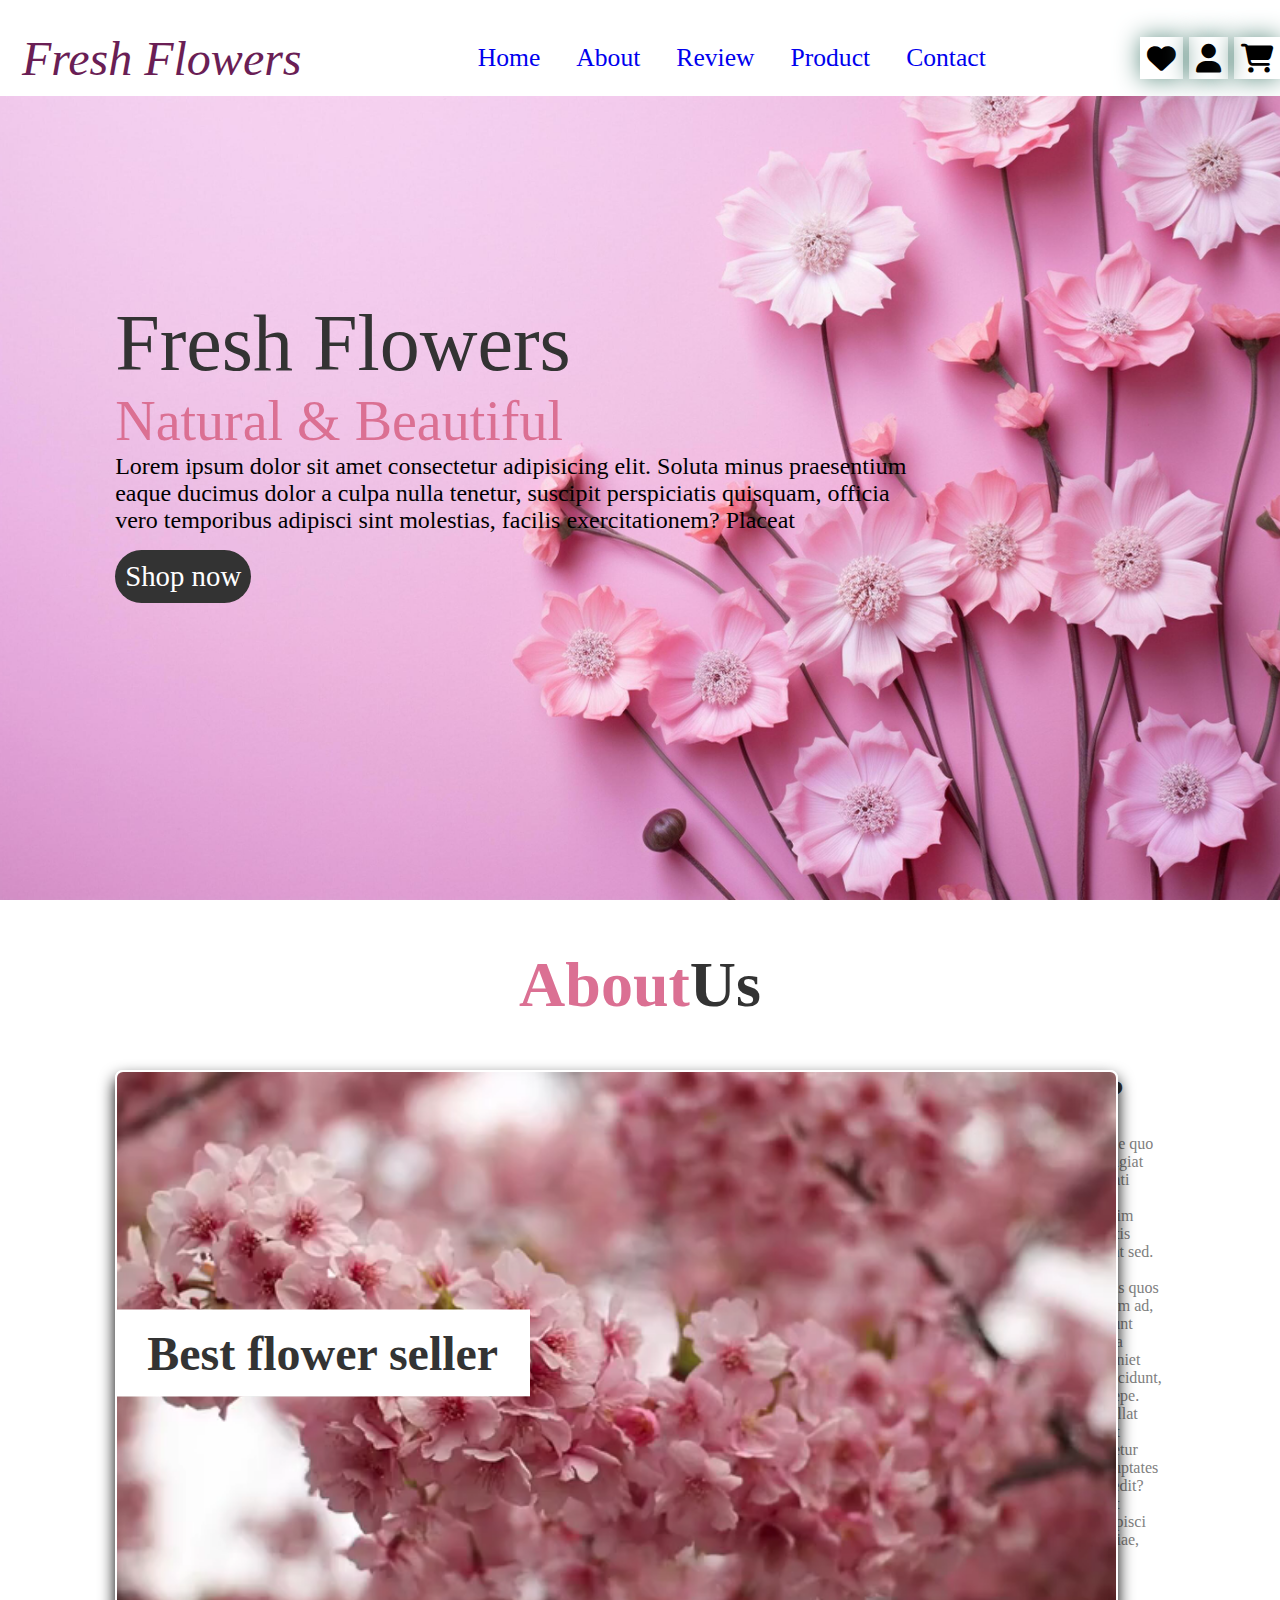
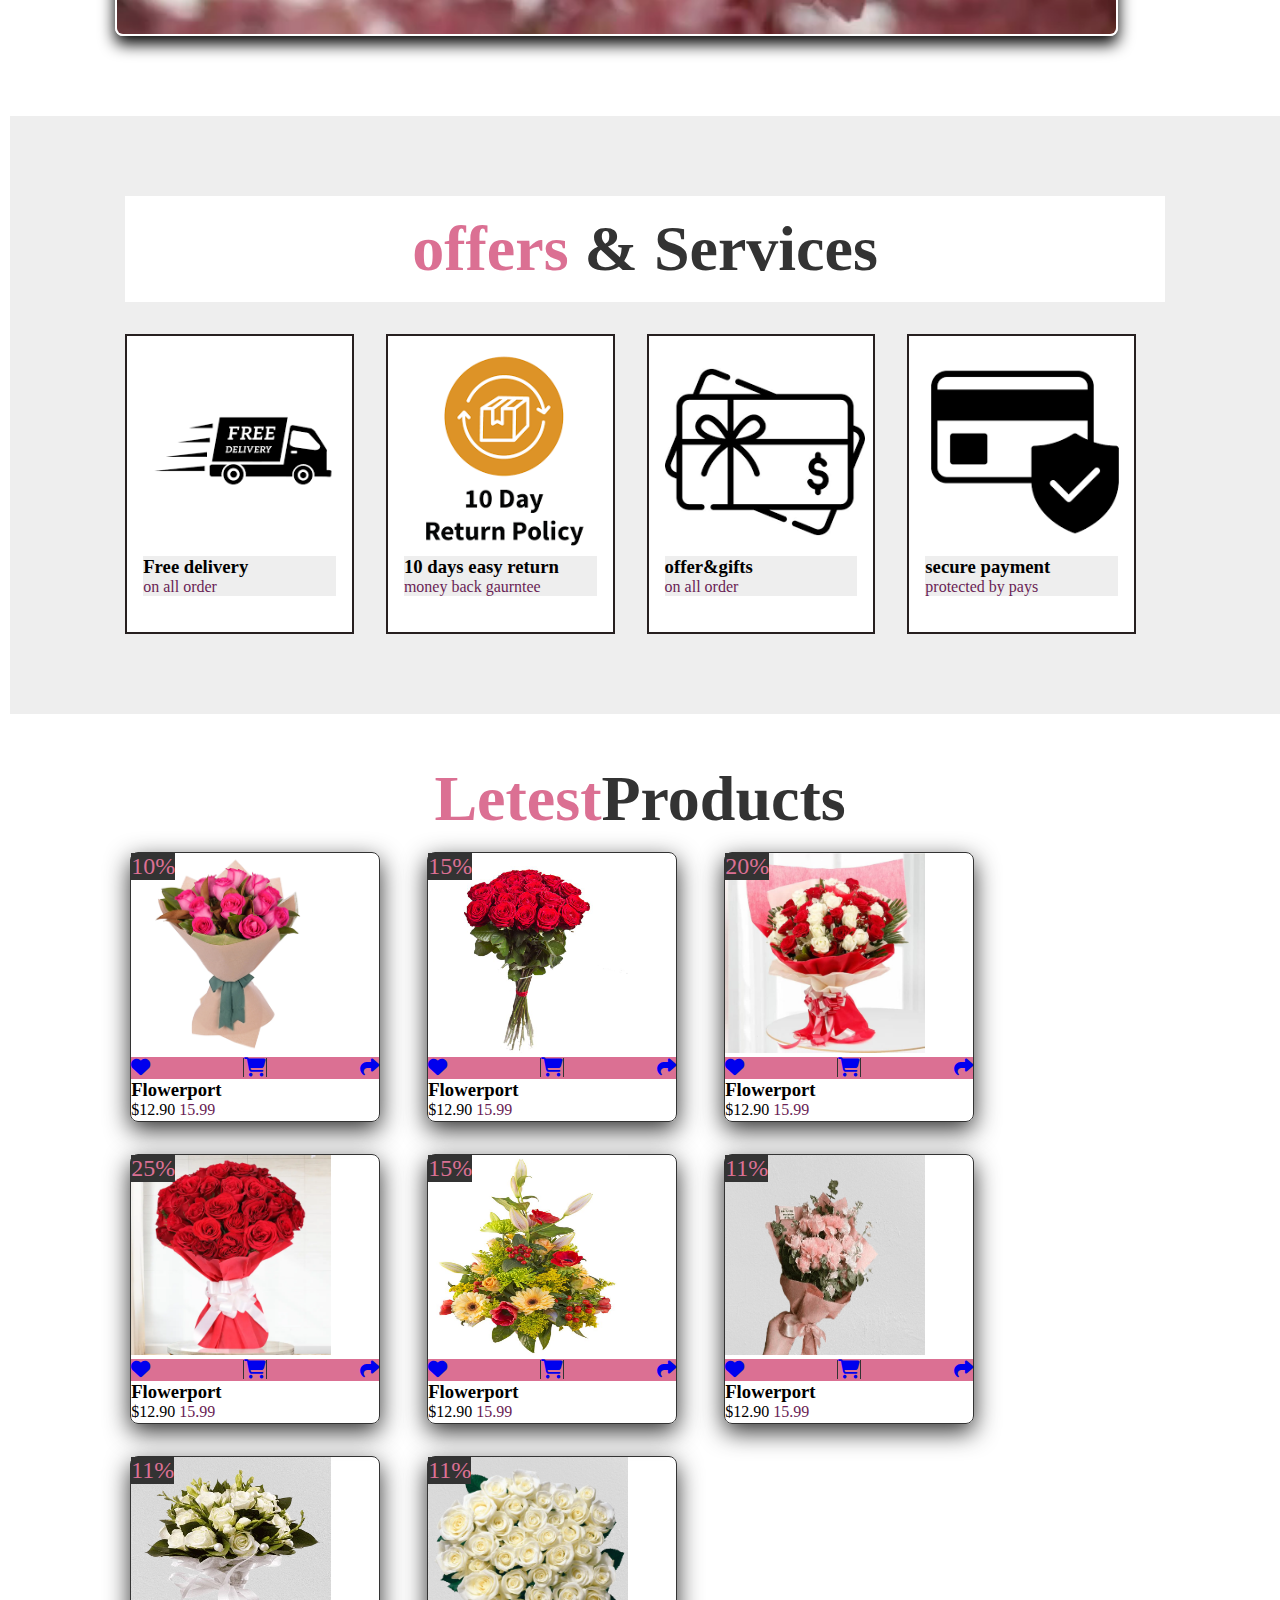
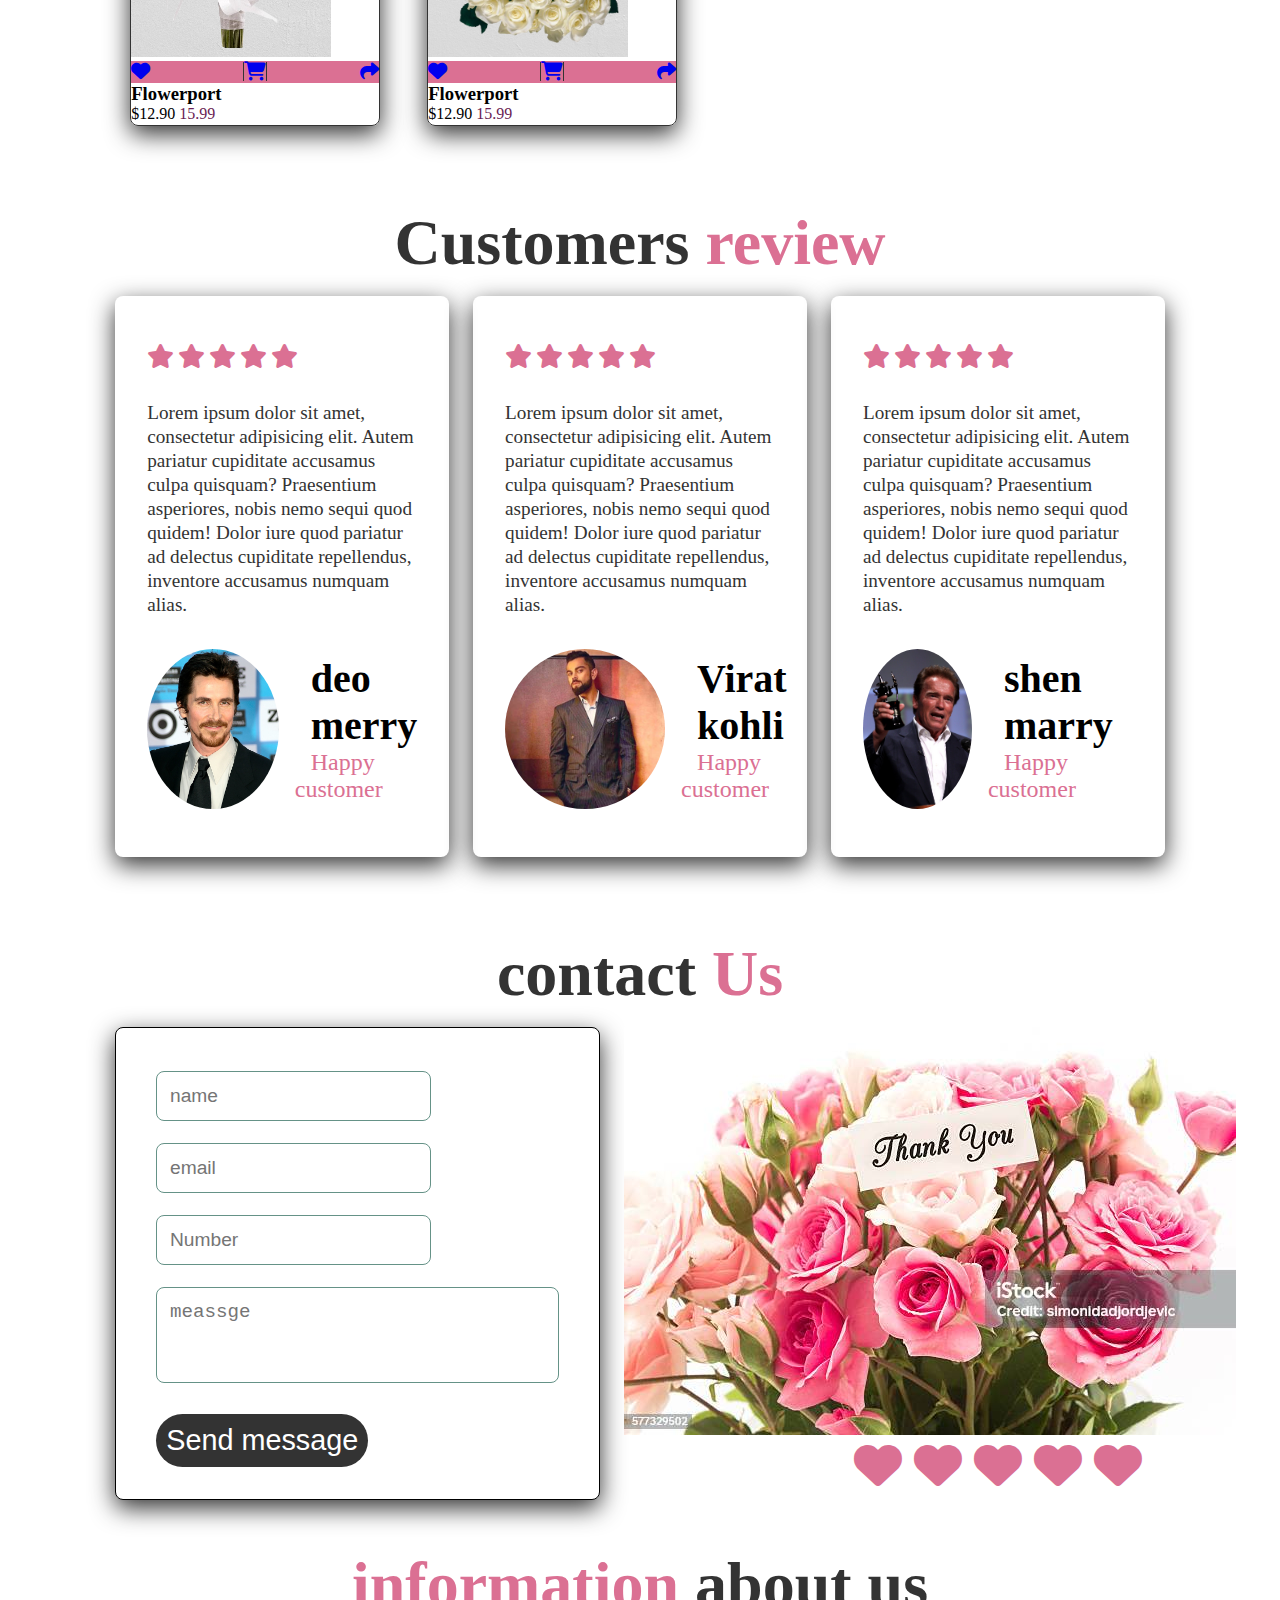
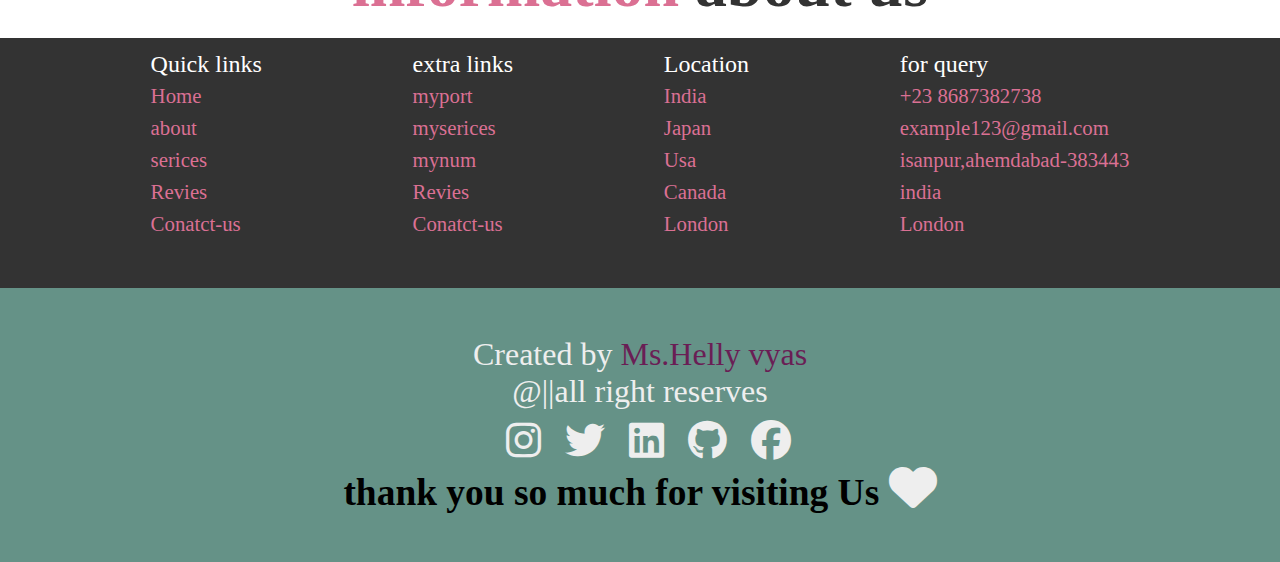
<file: flowerweb/index.html>
<!DOCTYPE html>
<html lang="en">

<head>
    <meta charset="UTF-8">
    <meta name="viewport" content="width=device-width, initial-scale=1.0">
    <title>Flowers</title>
    <link rel="stylesheet" href="https://cdnjs.cloudflare.com/ajax/libs/font-awesome/6.7.1/css/all.min.css">
    <link rel="stylesheet" href="style.css">
</head>

<body>
    <header>
        <a href="#" class="fla">Fresh <span>Flowers</span></a>

        <nav class="navbar">
            <a href="#home">Home</a>
            <a href="#about">About</a>
            <a href="#review">Review</a>
            <a href="#product">Product</a>
            <a href="#contact">Contact</a>
        </nav>
        <div class="icons">
            <i class="fa-solid fa-heart"></i>
            <i class="fa-solid fa-user"></i>
            <i class="fa-solid fa-cart-shopping"></i>
        </div>
    </header>

    <section class="home">
        <div class="home-content">

            <h3>Fresh Flowers</h3>
            <span>Natural & Beautiful</span>

            <p>Lorem ipsum dolor sit amet consectetur adipisicing elit. Soluta minus praesentium eaque ducimus dolor a
                culpa nulla tenetur, suscipit perspiciatis quisquam, officia vero temporibus adipisci sint molestias,
                facilis exercitationem? Placeat</p>
            <a href="#" class="btn">Shop now</a>
            <!-- <div class="img">
                <img src="./img/first.jpg" alt="">
            </div> -->
        </div>
    </section>

    <section class="about">
        <h1 class="head"><span>About</span>Us</h1>
        <div class="row">
            <div class="video-contain">
                <video src="./img/video.mp4" loop autoplay muted></video>
                <h3>Best flower seller</h3>
            </div>
            <div class="contain">
                <h3>Why choose us?</h3>
                <p>Lorem ipsum dolor sit amet consectetur adipisicing elit. Ad neque eos optio ratione quo temporibus
                    amet? Atque architecto sint fugiat magni harum distinctio molestiae obcaecati maiores iusto. Autem
                    corrupti facere voluptatibus soluta temporibus dolore, enim dolorem ut molestiae libero ab modi
                    debitis illum itaque quisquam vel, earum deserunt sed. Sed libero obcaecati eos nam voluptatem
                    possimus eum quis cumque maiores! Alias quos deserunt labore nihil molestias, minus enim ad, esse
                    rerum, numquam officia illum nesciunt natus? Quaerat, nobis! Veritatis odio culpa facere iure in
                    autem vero iste minima eveniet minus laborum consequuntur voluptate incidunt, nobis praesentium
                    molestias non iusto saepe. Cupiditate ducimus quos dolore esse repellat alias ut, et hic accusantium
                    maiores fugiat temporibus corporis consequatur consectetur optio impedit delectus ex perferendis
                    voluptates ad incidunt deleniti? Iste, aspernatur impedit? Odit maxime repellendus illum aliquid, ut
                    voluptatibus suscipit magni qui totam adipisci ratione asperiores hic delectus sed molestiae,
                    quisquam odio exercitationem</p>
                <a href="#" class="btn">Learn more</a>
            </div>
        </div>
    </section>

    <section class="icon-contain">
        <h1 class="head"><span>offers</span> & Services</h1>
        <div class="icons">
            <img src="./img/icon1.png" alt="">
            <div class="info">
                <h3>Free delivery</h3>
                <span>on all order</span>
            </div>
        </div>

        <div class="icons">
            <img src="./img/icon5.png" alt="">
            <div class="info">
                <h3>10 days easy return</h3>
                <span>money back gaurntee</span>
            </div>
        </div>

        <div class="icons">
            <img src="./img/icon3.png" alt="">
            <div class="info">
                <h3>offer&gifts </h3>
                <span>on all order</span>
            </div>
        </div>

        <div class="icons">
            <img src="./img/icon4.png" alt="">
            <div class="info">
                <h3>secure payment</h3>
                <span>protected by pays</span>
            </div>
        </div>
    </section>
    <section class="Product-class">
        <h1 class="head"><span>Letest</span>Products</h1>
        <div class="box-content">
            <div class="box">
                <span class="discount">10%</span>
                <div class="image">
                    <img src="./img/img1.png" alt="">
                    <div class="icon">
                        <a href="#"><i class=" hh fa-solid fa-heart"></i></a>
                        <a href="#"><i class=" hh fa-solid fa-cart-shopping"></i> </a>
                        <a href="#"><i class=" hh fa-solid fa-share"></i></a>
                    </div>
                </div>
                <div class="content">
                    <h3>Flowerport</h3>
                    <div class="rice">$12.90 <span>15.99</span></div>
                </div>
            </div>

            <div class="box">
                <span class="discount">15%</span>
                    <div class="image">
                    <img src="./img/1.jpg" alt="">
                    <div class="icon">
                        <a href="#"><i class="fa-solid fa-heart"></i></a>
                        <a href="#"><i class="fa-solid fa-cart-shopping"></i> </a>
                        <a href="#"><i class="fa-solid fa-share"></i></a>
                    </div>

                </div>

                <div class="content">
                    <h3>Flowerport</h3>
                    <div class="rice">$12.90 <span>15.99</span></div>
                </div>
            </div>

            <div class="box">
                <span class="discount">20%</span>
                <div class="image">
                    <img class="img3" src="./img/new.jpg" alt="">
                </div>
                <div class="icon">
                    <a href="#"><i class="fa-solid fa-heart"></i></a>
                    <a href="#"><i class="fa-solid fa-cart-shopping"></i> </a>
                    <a href="#"><i class="fa-solid fa-share"></i></a>
                </div>


                <div class="content">
                    <h3>Flowerport</h3>
                    <div class="rice">$12.90 <span>15.99</span></div>
                </div>
            </div>

            <div class="box">
                <span class="discount">25%</span>
                <div class="image">
                    <img src="./img/new2.png" alt="">
                </div>
                <div class="icon">
                    <a href="#"><i class="fa-solid fa-heart"></i></a>
                    <a href="#"><i class="fa-solid fa-cart-shopping"></i> </a>
                    <a href="#"><i class="fa-solid fa-share"></i></a>
                </div>


                <div class="content">
                    <h3>Flowerport</h3>
                    <div class="rice">$12.90 <span>15.99</span></div>
                </div>
            </div>

            <div class="box">
                <span class="discount">15%</span>
                <div class="image">
                    <img src="./img/4.jpg" alt="">
                </div>
                <div class="icon">
                    <a href="#"><i class="fa-solid fa-heart"></i></a>
                    <a href="#"><i class="fa-solid fa-cart-shopping"></i> </a>
                    <a href="#"><i class="fa-solid fa-share"></i></a>

                </div>

                <div class="content">
                    <h3>Flowerport</h3>
                    <div class="rice">$12.90 <span>15.99</span></div>
                </div>
            </div>


            <div class="box">
                <span class="discount">11%</span>
                <div class="image">
                    <img src="./img/5-removebg-preview.png" alt="">
                </div>
                <div class="icon">
                    <a href="#"><i class="fa-solid fa-heart"></i></a>
                    <a href="#"><i class="fa-solid fa-cart-shopping"></i> </a>
                    <a href="#"><i class="fa-solid fa-share"></i></a>
                </div>


                <div class="content">
                    <h3>Flowerport</h3>
                    <div class="rice">$12.90 <span>15.99</span></div>
                </div>
            </div>

            <div class="box">
                <span class="discount">11%</span>
                <div class="image">
                    <img src="./img/6-removebg-preview.png" alt="">
                </div>
                <div class="icon">
                    <a href="#"><i class="fa-solid fa-heart"></i></a>
                    <a href="#"><i class="fa-solid fa-cart-shopping"></i> </a>
                    <a href="#"><i class="fa-solid fa-share"></i></a>
                </div>


                <div class="content">
                    <h3>Flowerport</h3>
                    <div class="rice">$12.90 <span>15.99</span></div>
                </div>
            </div>

            <div class="box">
                <span class="discount">11%</span>
                <div class="image">
                    <img src="./img/7-removebg-preview.png" alt="">
                </div>
                <div class="icon">
                    <a href="#"><i class="fa-solid fa-heart"></i></a>
                    <a href="#"><i class="fa-solid fa-cart-shopping"></i> </a>
                    <a href="#"><i class="fa-solid fa-share"></i></a>
                </div>


                <div class="content">
                    <h3>Flowerport</h3>
                    <div class="rice">$12.90 <span>15.99</span></div>
                </div>
            </div>

                    
        </div>
    </section>

    <section class="review">
        <h1 class="head">Customers <span>review</span></h1>
        <div class="cont-review">
            <div class="box">
                <div class="starts">
                    <i class="fa-solid fa-star"></i>
                    <i class="fa-solid fa-star"></i>
                    <i class="fa-solid fa-star"></i>
                    <i class="fa-solid fa-star"></i>
                    <i class="fa-solid fa-star"></i>
                </div>    
                    <p>Lorem ipsum dolor sit amet, consectetur adipisicing elit. Autem pariatur cupiditate accusamus
                        culpa quisquam? Praesentium asperiores, nobis nemo sequi quod quidem! Dolor iure quod pariatur
                        ad delectus cupiditate repellendus, inventore accusamus numquam alias.</p>
               
                <div class="user">
                    <img src="./img/user1.jpg" alt="">
                    <div class="user-info">
                        <h3>deo merry</h3>
                        <span>Happy customer</span>
                    </div>
                </div>
            </div>

            <div class="box">
                <div class="starts">
                    <i class="fa-solid fa-star"></i>
                    <i class="fa-solid fa-star"></i>
                    <i class="fa-solid fa-star"></i>
                    <i class="fa-solid fa-star"></i>
                    <i class="fa-solid fa-star"></i>
                </div>    
                    <p>Lorem ipsum dolor sit amet, consectetur adipisicing elit. Autem pariatur cupiditate accusamus
                        culpa quisquam? Praesentium asperiores, nobis nemo sequi quod quidem! Dolor iure quod pariatur
                        ad delectus cupiditate repellendus, inventore accusamus numquam alias.</p>
               
                <div class="user">
                    <img src="./img/virat2.jpg" alt="">
                    <div class="user-info">
                        <h3>Virat kohli</h3>
                        <span>Happy customer</span>
                    </div>
                </div>
            </div>

            <div class="box">
                <div class="starts">
                    <i class="fa-solid fa-star"></i>
                    <i class="fa-solid fa-star"></i>
                    <i class="fa-solid fa-star"></i>
                    <i class="fa-solid fa-star"></i>
                    <i class="fa-solid fa-star"></i>
                </div>    
                    <p>Lorem ipsum dolor sit amet, consectetur adipisicing elit. Autem pariatur cupiditate accusamus
                        culpa quisquam? Praesentium asperiores, nobis nemo sequi quod quidem! Dolor iure quod pariatur
                        ad delectus cupiditate repellendus, inventore accusamus numquam alias.</p>
                <div class="user">
                    <img src="./img/user2.jpg" alt="">
                    <div class="user-info">
                        <h3>shen marry</h3>
                        <span>Happy customer</span>
                    </div>
                </div>
            </div>
        
        </div>
    </section>

    <section class="contact">
        <h1 class="head">contact <span>Us</span></h1>
        <div class="row">
            <form action="">
                <input type="text" class="box" placeholder="name">
                <input type="email" class="box" placeholder="email">
                <input type="tel" class="box" placeholder="Number">
                <textarea  class="box" name="" id="" placeholder="meassge" cols="30" rows="10"></textarea>
                <input type="button" value="Send message" class="btn">
            </form>
            <div class="image">
                <img src="./img/tha.jpg" alt="">
                <div class="starts">
                    <i class="fa-solid fa-heart"></i>
                    <i class="fa-solid fa-heart"></i>
                    <i class="fa-solid fa-heart"></i>
                    <i class="fa-solid fa-heart"></i>
                    <i class="fa-solid fa-heart"></i>
                </div>    

            </div>
        </div>
    </section>

    <footer class="fotter">
        <h1 class="head"><span>information</span> about us</h1>
        <div class="box-bner">
            <div class="box">
                <h4 class="head2">Quick links</h4>
                <a href="#">Home</a>
                <a href="#">about</a>
                <a href="#">serices</a>
                <a href="#">Revies</a>
                <a href="#">Conatct-us</a>
            </div>

            <div class="box">
                <h4 class="head2">extra links</h4>
                <a href="#">myport</a>
                <a href="#">myserices</a>
                <a href="#">mynum</a>
                <a href="#">Revies</a>
                <a href="#">Conatct-us</a>
            </div>

            <div class="box">
                <h4 class="head2">Location</h4>
                <a href="#">India</a>
                <a href="#">Japan</a>
                <a href="#">Usa</a>
                <a href="#">Canada</a>  
                <a href="#">London</a> 
            </div>
            <div class="box">
                <h4 class="head2">for query</h4>
                <a href="#">+23 8687382738</a>
                <a href="#">example123@gmail.com</a>
                <a href="#">isanpur,ahemdabad-383443</a>
                <a href="#">india</a>   <a href="#">London</a> 
            </div>
        
        </div>
        <hr>
        <div class="credit">Created by <span>Ms.Helly vyas</span> <br>@||all right reserves</i>
            <div class="icon2">
                <i class="fa-brands fa-instagram"></i>
                <i class="fa-brands fa-twitter"></i>
                <i class="fa-brands fa-linkedin"></i>
                <i class="fa-brands fa-github"></i>
                <i class="fa-brands fa-facebook"></i>
            </div>
            <div>
                <h3 class="h3">thank you so much for visiting Us <i class="fa-solid fa-heart"></i></h3>
            </div>
        </div>
    </footer>
</body>

</html>
</file>
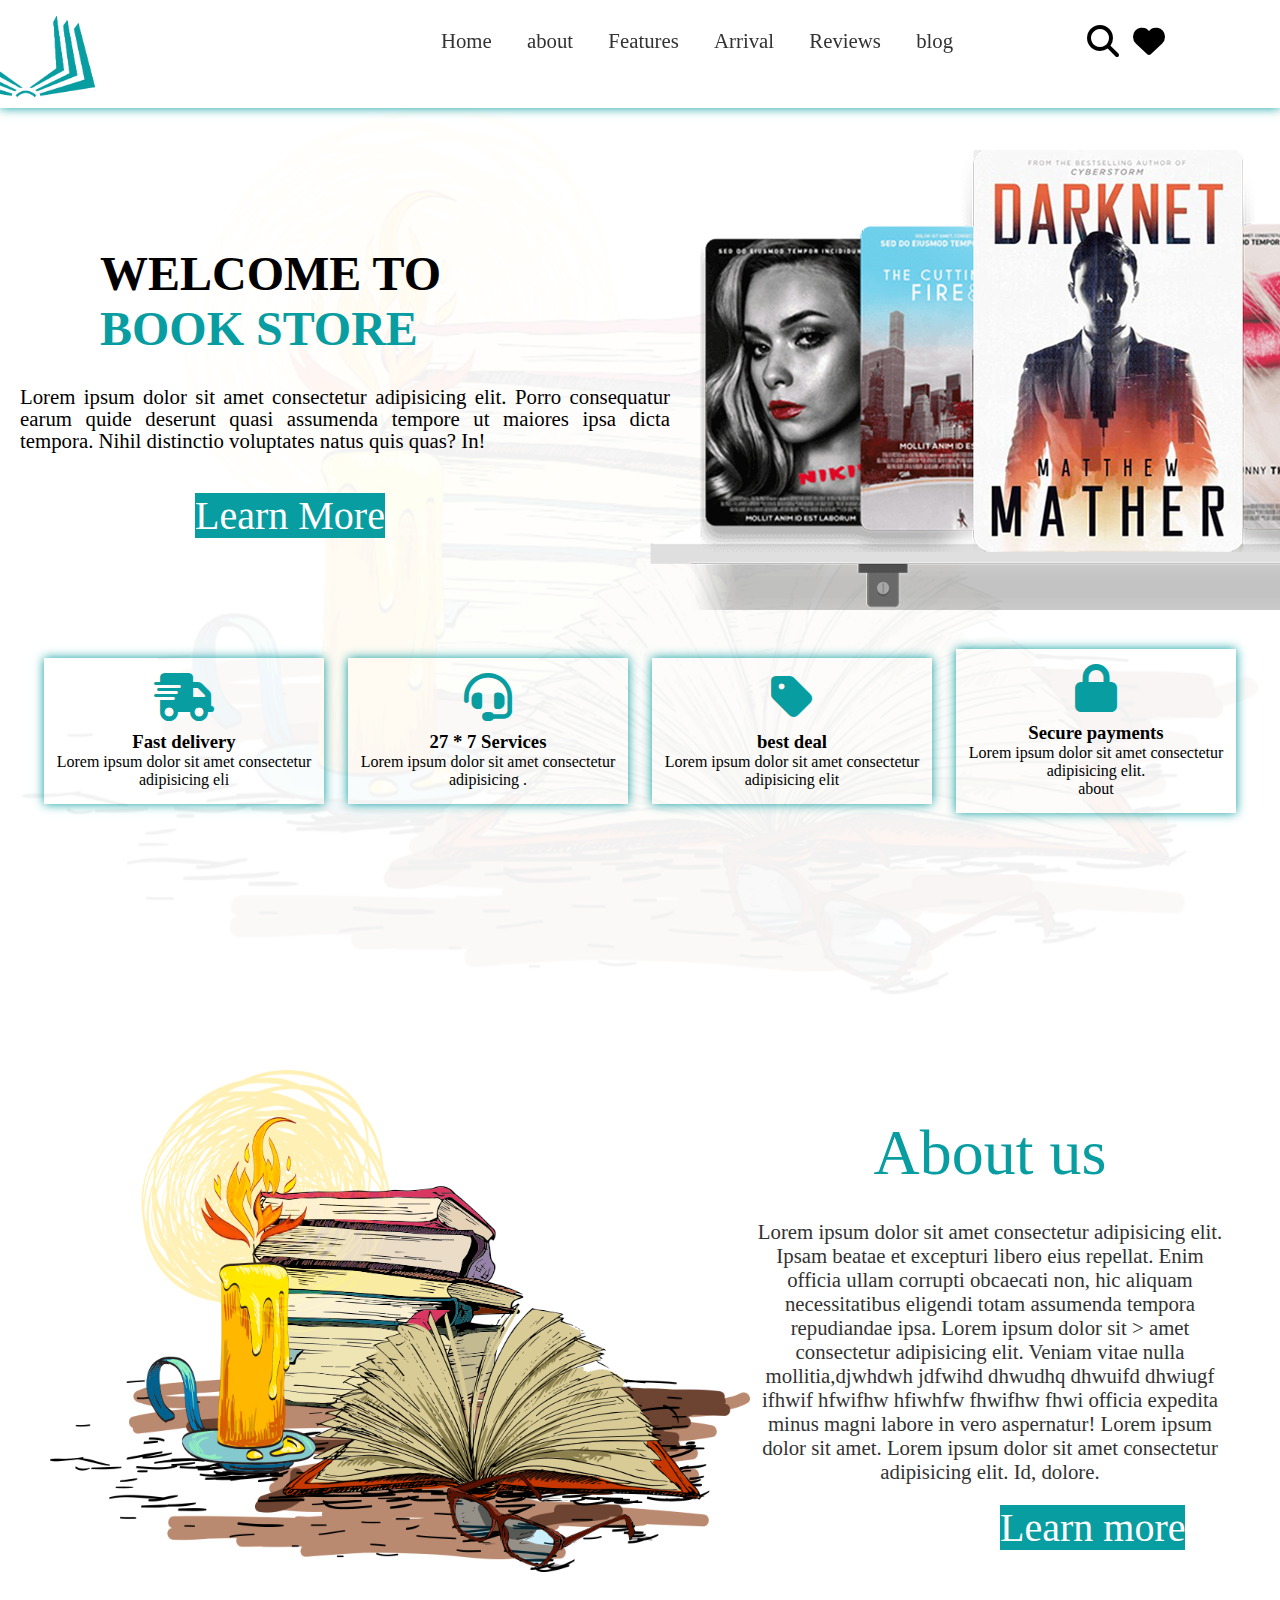
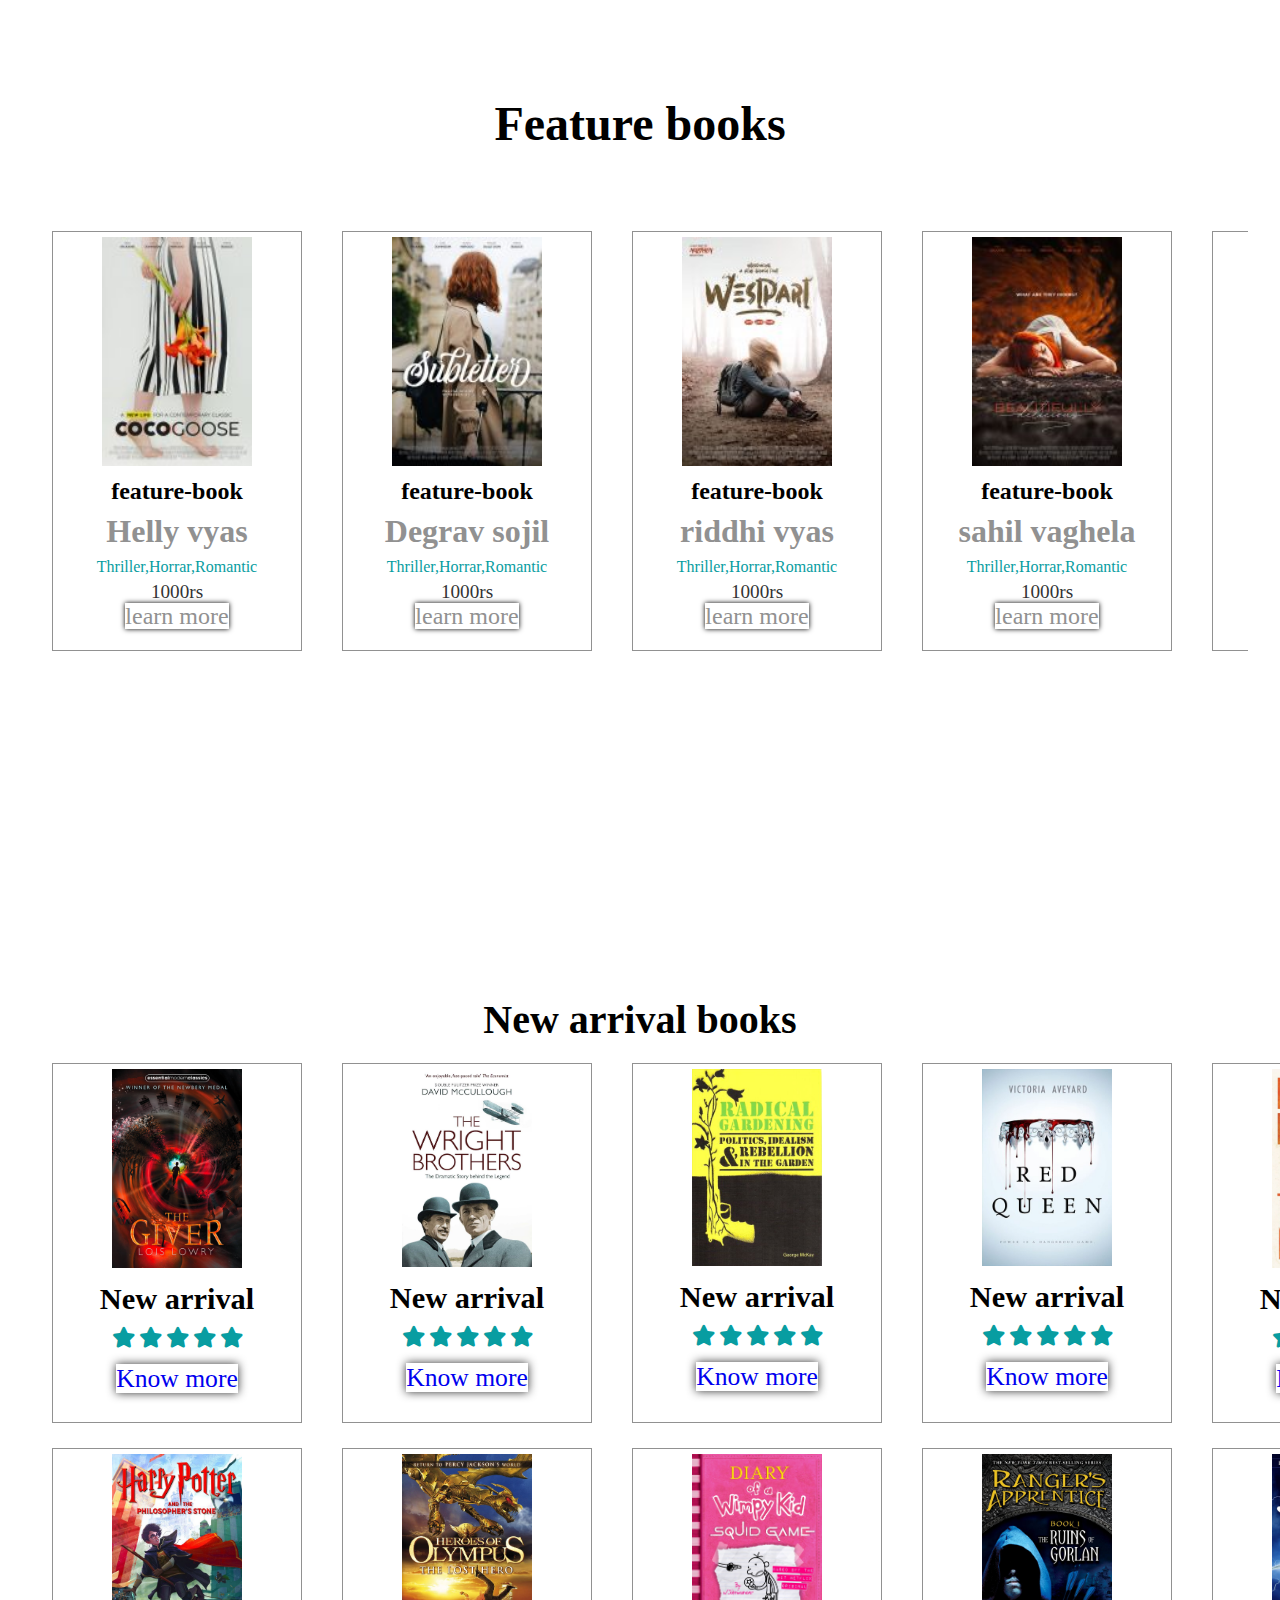
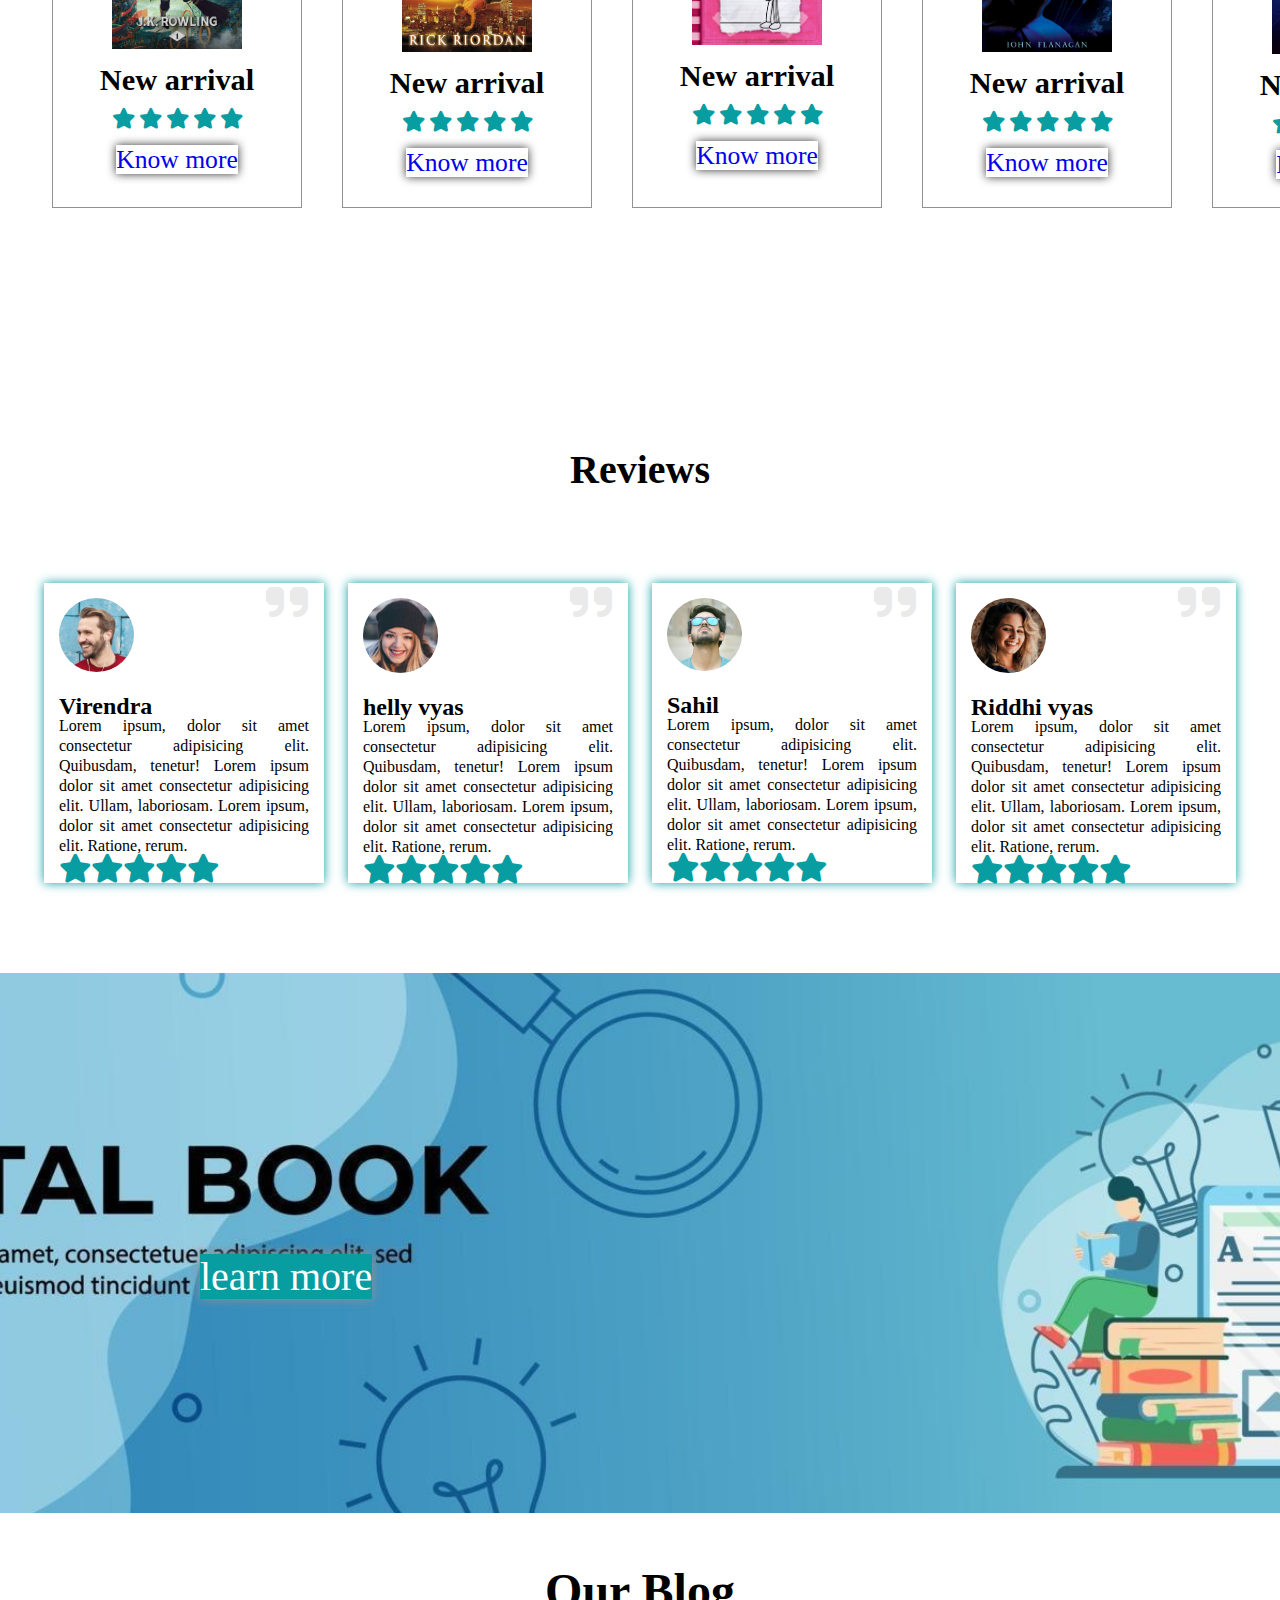
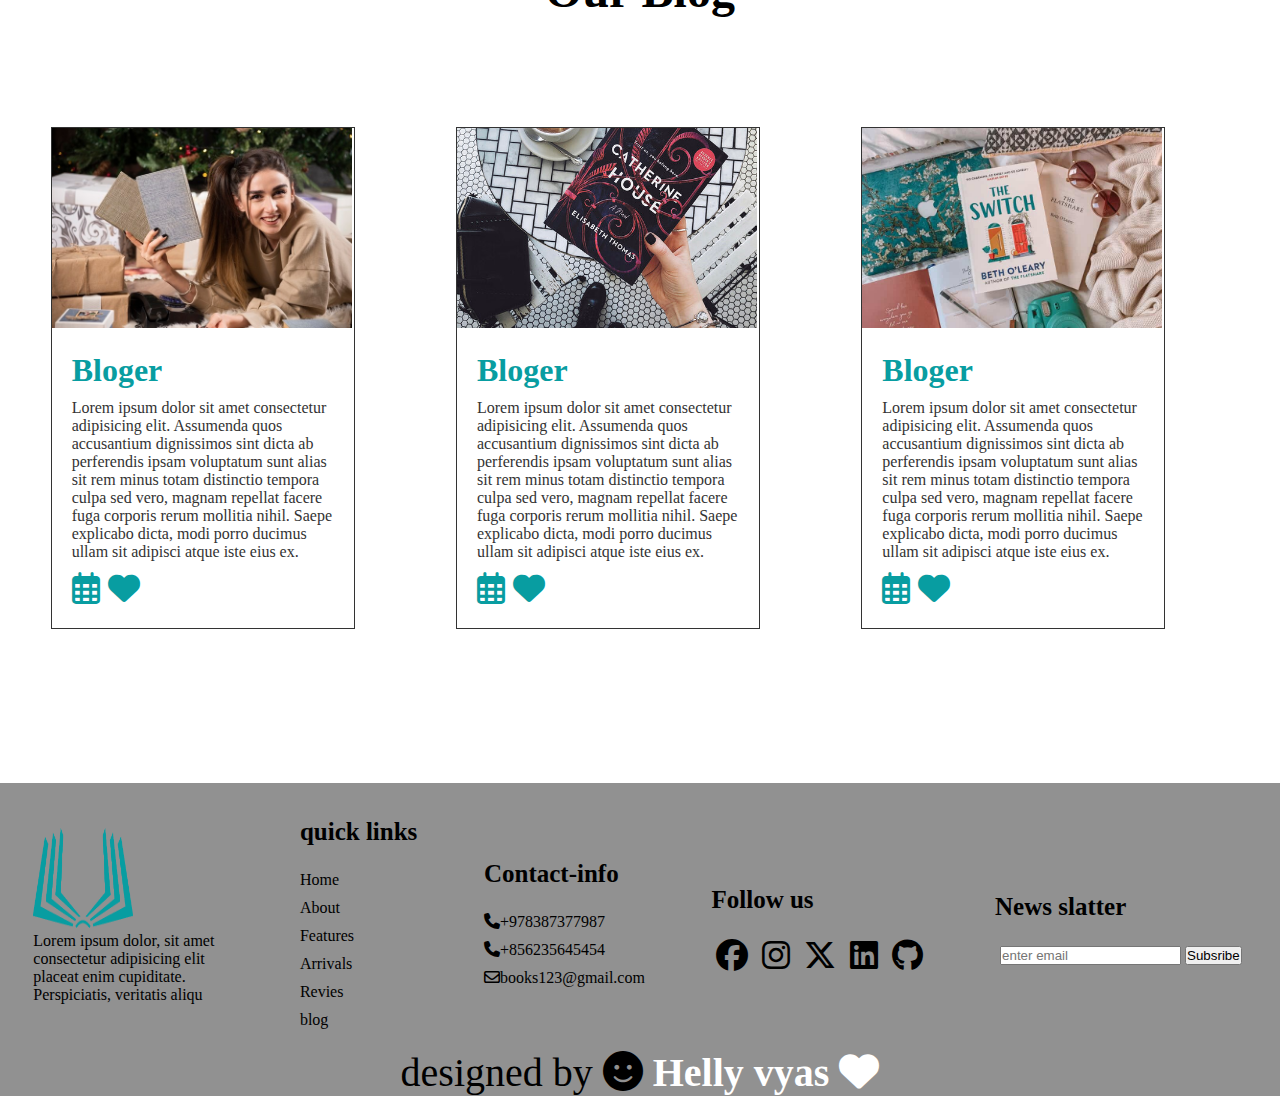
<file: bookweb/book/index.html>
<!DOCTYPE html>
<html lang="en">

<head>
    <meta charset="UTF-8">
    <meta name="viewport" content="width=device-width, initial-scale=1.0">
    <title>bookstore</title>
    <link rel="stylesheet" href="style.css">
    <link rel="icon" type="image/x-icon" href="../image/th.jpg">
    <link rel="stylesheet" href="https://cdnjs.cloudflare.com/ajax/libs/font-awesome/6.7.1/css/all.min.css">

</head>

<body>
    <section>

        <nav>
            <div class="logo">
                <img src="../image/logo.png" alt="">
            </div>
            <div class="links">
                <a href="#">Home</a>
                <a href="#">about</a>
                <a href="#">Features</a>
                <a href="#">Arrival</a>
                <a href="#">Reviews</a>
                <a href="#">blog</a>
            </div>
            <div class="icons">
                <i class="fa-solid fa-magnifying-glass"></i>
                <i class="fa-solid fa-heart"></i>
            </div>
        </nav>
        <div class="main">
            <div class="main-tag">
                <h1>WELCOME TO <br> <span>BOOK STORE</span></h1>
                <p>Lorem ipsum dolor sit amet consectetur adipisicing elit. Porro consequatur earum quide
                    deserunt quasi assumenda tempore ut maiores ipsa dicta tempora. Nihil distinctio voluptates natus
                    quis quas? In!
                </p>
                <a href="#" class="main-btn">Learn More</a>
            </div>
            <div class="main-img">
                <img src="../image/table.png" alt="">
            </div>
        </div>



        <div class="services">
            <div class="service-box">
                <div class="service-cart">
                    <i class="fa-solid fa-truck-fast"></i>
                    <h3>Fast delivery</h3>
                    <p>Lorem ipsum dolor sit amet consectetur adipisicing eli</p>
                </div>

                <div class="service-cart">
                    <i class="fa-solid fa-headset"></i>
                    <h3>27 * 7 Services</h3>
                    <p>Lorem ipsum dolor sit amet consectetur adipisicing .</p>
                </div>

                <div class="service-cart">
                    <i class="fa-solid fa-tag"></i>
                    <h3>best deal</h3>
                    <p>Lorem ipsum dolor sit amet consectetur adipisicing elit</p>
                </div>

                <div class="service-cart">
                    <i class="fa-solid fa-lock"></i>
                    <h3>Secure payments</h3>
                    <p>Lorem ipsum dolor sit amet consectetur adipisicing elit.</p>
                    about
                </div>
            </div>
        </div>
    </section>
    <div class="about">

        <div class="about-img">
            <img src="../image/about.png" alt="">
        </div>
        <div class="about-cont">
            <h3>About us</h3>
            <p>Lorem ipsum dolor sit amet consectetur adipisicing elit. Ipsam beatae et excepturi libero eius repellat.
                Enim officia ullam corrupti obcaecati non, hic aliquam necessitatibus eligendi totam assumenda tempora
                repudiandae ipsa. Lorem ipsum dolor sit > amet consectetur adipisicing elit. Veniam vitae nulla
                mollitia,djwhdwh jdfwihd dhwudhq dhwuifd dhwiugf ifhwif hfwifhw hfiwhfw fhwifhw fhwi
                officia expedita minus magni labore in vero aspernatur! Lorem ipsum dolor sit amet. Lorem ipsum dolor
                sit amet consectetur adipisicing elit. Id, dolore.
            </p>

            <a href="#" class="about-btn">Learn more</a>
        </div>
    </div>

    <div class="feature-book">
        <h1>Feature books</h1>
        <div class="feature-book-box">
            <div class="feature-book-card">
                <div class="feature-book-img">
                    <img src="../image/book_1.jpg" alt="">
                </div>
                <div class="book-tag">
                    <h2>feature-book</h2>
                    <p class="writer">Helly vyas</p>
                    <div class="cat">Thriller,Horrar,Romantic</div>
                    <p class="price">1000rs</p>
                    <a href="#">learn more</a>
                </div>
            </div>

            <div class="feature-book-card">
                <div class="feature-book-img">
                    <img src="../image/book_2.jpg" alt="">
                </div>
                <div class="book-tag">
                    <h2>feature-book</h2>
                    <p class="writer">Degrav sojil</p>
                    <div class="cat">Thriller,Horrar,Romantic</div>
                    <p class="price">1000rs</p>
                    <a href="#">learn more</a>
                </div>
            </div>

            <div class="feature-book-card">
                <div class="feature-book-img">
                    <img src="../image/book_3.jpg" alt="">
                </div>
                <div class="book-tag">
                    <h2>feature-book</h2>
                    <p class="writer">riddhi vyas</p>
                    <div class="cat">Thriller,Horrar,Romantic</div>
                    <p class="price">1000rs</p>
                    <a href="#">learn more</a>
                </div>
            </div>

            <div class="feature-book-card">
                <div class="feature-book-img">
                    <img src="../image/book_4.jpg" alt="">
                </div>
                <div class="book-tag">
                    <h2>feature-book</h2>
                    <p class="writer">sahil vaghela</p>
                    <div class="cat">Thriller,Horrar,Romantic</div>
                    <p class="price">1000rs</p>
                    <a href="#">learn more</a>
                </div>
            </div>

            <div class="feature-book-card">
                <div class="feature-book-img">
                    <img src="../image/book_5.jpg" alt="">
                </div>
                <div class="book-tag">
                    <h2>feature-book</h2>
                    <p class="writer">alka vyas</p>
                    <div class="cat">Thriller,Horrar,Romantic</div>
                    <p class="price">1000rs</p>
                    <a href="#">learn more</a>
                </div>
            </div>

            <div class="feature-book-card">
                <div class="feature-book-img">
                    <img src="../image/book_6.jpg" alt="">
                </div>
                <div class="book-tag">
                    <h2>feature-book</h2>
                    <p class="writer">josh pillps</p>
                    <div class="cat">Thriller,Horrar,Romantic</div>
                    <p class="price">1000rs</p>
                    <a href="#">learn more</a>
                </div>
            </div>

            <div class="feature-book-card">
                <div class="feature-book-img">
                    <img src="../image/book_7.png" alt="">
                </div>
                <div class="book-tag">
                    <h2>feature-book</h2>
                    <p class="writer">josh hazlwood</p>
                    <div class="cat">Thriller,Horrar,Romantic</div>
                    <p class="price">1000rs</p>
                    <a href="#">learn more</a>
                </div>
            </div>

            <div class="feature-book-card">
                <div class="feature-book-img">
                    <img src="../image/book_8.png" alt="">
                </div>
                <div class="book-tag">
                    <h2>feature-book</h2>
                    <p class="writer">travis head</p>
                    <div class="cat">Thriller,Horrar,Romantic</div>
                    <p class="price">1000rs</p>
                    <a href="#">learn more</a>
                </div>
            </div>

            <div class="feature-book-card">
                <div class="feature-book-img">
                    <img src="../image/book_9.jpg" alt="">
                </div>
                <div class="book-tag">
                    <h2>feature-book</h2>
                    <p class="writer">kosh buttler</p>
                    <div class="cat">Thriller,Horrar,Romantic</div>
                    <p class="price">1000rs</p>
                    <a href="#">learn more</a>
                </div>
            </div>

            <div class="feature-book-card">
                <div class="feature-book-img">
                    <img src="../image/book_10.png" alt="">
                </div>
                <div class="book-tag">
                    <h2>feature-book</h2>
                    <p class="writer">kl rahul</p>
                    <div class="cat">Thriller,Horrar,Romantic</div>
                    <p class="price">1000rs</p>
                    <a href="#">learn more</a>
                </div>
            </div>

            <div class="feature-book-card">
                <div class="feature-book-img">
                    <img src="../image/book_11.jpg" alt="">
                </div>
                <div class="book-tag">
                    <h2>feature-book</h2>
                    <p class="writer">rahul chahar</p>
                    <div class="cat">Thriller,Horrar,Romantic</div>
                    <p class="price">1000rs</p>
                    <a href="#">learn more</a>
                </div>
            </div>

            <div class="feature-book-card">
                <div class="feature-book-img">
                    <img src="../image/book_12.png" alt="">
                </div>
                <div class="book-tag">
                    <h2>feature-book</h2>
                    <p class="writer">josh phillps</p>
                    <div class="cat">Thriller,Horrar,Romantic</div>
                    <p class="price">1000rs</p>
                    <a href="#">learn more</a>
                </div>
            </div>

            <div class="feature-book-card">
                <div class="feature-book-img">
                    <img src="../image/book_13.png" alt="">
                </div>
                <div class="book-tag">
                    <h2>feature-book</h2>
                    <p class="writer">mohhamd siraz</p>
                    <div class="cat">Thriller,Horrar,Romantic</div>
                    <p class="price">1000rs</p>
                    <a href="#">learn more</a>
                </div>
            </div>

            <div class="feature-book-card">
                <div class="feature-book-img">
                    <img src="../image/book_14.png" alt="">
                </div>
                <div class="book-tag">
                    <h2>feature-book</h2>
                    <p class="writer">Helly vyas</p>
                    <div class="cat">Thriller,Horrar,Romantic</div>
                    <p class="price">1000rs</p>
                    <a href="#">learn more</a>
                </div>
            </div>

            <div class="feature-book-card">
                <div class="feature-book-img">
                    <img src="../image/book_15.png" alt="">
                </div>
                <div class="book-tag">
                    <h2>feature-book</h2>
                    <p class="writer">Helly vyas</p>
                    <div class="cat">Thriller,Horrar,Romantic</div>
                    <p class="price">1000rs</p>
                    <a href="#">learn more</a>
                </div>
            </div>

        </div>
    </div>

    <div class="new-arrival">
        <h1>New arrival books</h1>
        <div class="new-arrival-box">
            <div class="new-arrival-card">
                <div class="arrival-img">
                    <img src="../image/arrival_1.jpg" alt="">
                </div>
                <div class="new-tag">
                    <p>New arrival</p>
                    <div class="arrival-icon">
                        <i class="fa-solid fa-star"></i>
                        <i class="fa-solid fa-star"></i>
                        <i class="fa-solid fa-star"></i>
                        <i class="fa-solid fa-star"></i>
                        <i class="fa-solid fa-star"></i>

                    </div>
                    <a href="#" class="arrval-btn">Know more</a>
                </div>
            </div>

            <div class="new-arrival-card">
                <div class="arrival-img">
                    <img src="../image/arrival_2.jpg" alt="">
                </div>
                <div class="new-tag">
                    <p>New arrival</p>
                    <div class="arrival-icon">
                        <i class="fa-solid fa-star"></i>
                        <i class="fa-solid fa-star"></i>
                        <i class="fa-solid fa-star"></i>
                        <i class="fa-solid fa-star"></i>
                        <i class="fa-solid fa-star"></i>

                    </div>
                    <a href="#" class="arrval-btn">Know more</a>
                </div>
            </div>

            <div class="new-arrival-card">
                <div class="arrival-img">
                    <img src="../image/arrival_3.jpg" alt="">
                </div>
                <div class="new-tag">
                    <p>New arrival</p>
                    <div class="arrival-icon">
                        <i class="fa-solid fa-star"></i>
                        <i class="fa-solid fa-star"></i>
                        <i class="fa-solid fa-star"></i>
                        <i class="fa-solid fa-star"></i>
                        <i class="fa-solid fa-star"></i>

                    </div>
                    <a href="#" class="arrval-btn">Know more</a>
                </div>
            </div>

            <div class="new-arrival-card">
                <div class="arrival-img">
                    <img src="../image/arrival_4.jpg" alt="">
                </div>
                <div class="new-tag">
                    <p>New arrival</p>
                    <div class="arrival-icon">
                        <i class="fa-solid fa-star"></i>
                        <i class="fa-solid fa-star"></i>
                        <i class="fa-solid fa-star"></i>
                        <i class="fa-solid fa-star"></i>
                        <i class="fa-solid fa-star"></i>

                    </div>
                    <a href="#" class="arrval-btn">Know more</a>
                </div>
            </div>

            <div class="new-arrival-card">
                <div class="arrival-img">
                    <img src="../image/arrival_5.jpg" alt="">
                </div>
                <div class="new-tag">
                    <p>New arrival</p>
                    <div class="arrival-icon">
                        <i class="fa-solid fa-star"></i>
                        <i class="fa-solid fa-star"></i>
                        <i class="fa-solid fa-star"></i>
                        <i class="fa-solid fa-star"></i>
                        <i class="fa-solid fa-star"></i>

                    </div>
                    <a href="#" class="arrval-btn">Know more</a>
                </div>
            </div>

            <div class="new-arrival-card">
                <div class="arrival-img">
                    <img src="../image/arrival_6.jpg" alt="">
                </div>
                <div class="new-tag">
                    <p>New arrival</p>
                    <div class="arrival-icon">
                        <i class="fa-solid fa-star"></i>
                        <i class="fa-solid fa-star"></i>
                        <i class="fa-solid fa-star"></i>
                        <i class="fa-solid fa-star"></i>
                        <i class="fa-solid fa-star"></i>

                    </div>
                    <a href="#" class="arrval-btn">Know more</a>
                </div>
            </div>

            <div class="new-arrival-card">
                <div class="arrival-img">
                    <img src="../image/arrival_7.jpg" alt="">
                </div>
                <div class="new-tag">
                    <p>New arrival</p>
                    <div class="arrival-icon">
                        <i class="fa-solid fa-star"></i>
                        <i class="fa-solid fa-star"></i>
                        <i class="fa-solid fa-star"></i>
                        <i class="fa-solid fa-star"></i>
                        <i class="fa-solid fa-star"></i>

                    </div>
                    <a href="#" class="arrval-btn">Know more</a>
                </div>
            </div>

            <div class="new-arrival-card">
                <div class="arrival-img">
                    <img src="../image/arrival_8.webp" alt="">
                </div>
                <div class="new-tag">
                    <p>New arrival</p>
                    <div class="arrival-icon">
                        <i class="fa-solid fa-star"></i>
                        <i class="fa-solid fa-star"></i>
                        <i class="fa-solid fa-star"></i>
                        <i class="fa-solid fa-star"></i>
                        <i class="fa-solid fa-star"></i>

                    </div>
                    <a href="#" class="arrval-btn">Know more</a>
                </div>
            </div>

            <div class="new-arrival-card">
                <div class="arrival-img">
                    <img src="../image/arrival_9.jpg" alt="">
                </div>
                <div class="new-tag">
                    <p>New arrival</p>
                    <div class="arrival-icon">
                        <i class="fa-solid fa-star"></i>
                        <i class="fa-solid fa-star"></i>
                        <i class="fa-solid fa-star"></i>
                        <i class="fa-solid fa-star"></i>
                        <i class="fa-solid fa-star"></i>

                    </div>
                    <a href="#" class="arrval-btn">Know more</a>
                </div>
            </div>

            <div class="new-arrival-card">
                <div class="arrival-img">
                    <img src="../image/arrival_10.jpg" alt="">
                </div>
                <div class="new-tag">
                    <p>New arrival</p>
                    <div class="arrival-icon">
                        <i class="fa-solid fa-star"></i>
                        <i class="fa-solid fa-star"></i>
                        <i class="fa-solid fa-star"></i>
                        <i class="fa-solid fa-star"></i>
                        <i class="fa-solid fa-star"></i>

                    </div>
                    <a href="#" class="arrval-btn">Know more</a>
                </div>
            </div>
        </div>
    </div>

    <!-- revies section -->
    <div class="Reviews">
        <h1>Reviews</h1>
        <div class="Review-box">
            <div class="review-card">
                <i class="fa-solid fa-quote-right"></i>
                <div class="card-top">
                    <img src="../image/review_1.png" alt="">
                </div>
                <div class="cart">
                    <h2>Virendra</h2>
                    <p>Lorem ipsum, dolor sit amet consectetur adipisicing elit. Quibusdam, tenetur!
                        Lorem ipsum dolor sit amet consectetur adipisicing elit. Ullam, laboriosam.
                        Lorem ipsum, dolor sit amet consectetur adipisicing elit. Ratione, rerum.
                    </p>
                    <div class="revire-icon">
                        <i class="fa-solid fa-star"></i>
                        <i class="fa-solid fa-star"></i>
                        <i class="fa-solid fa-star"></i>
                        <i class="fa-solid fa-star"></i>
                        <i class="fa-solid fa-star"></i>
                    </div>
                </div>
            </div>

            <div class="review-card">
                <i class="fa-solid fa-quote-right"></i>
                <div class="card-top">
                    <img src="../image/review_2.png" alt="">
                </div>
                <div class="cart">
                    <h2>helly vyas</h2>
                    <p>Lorem ipsum, dolor sit amet consectetur adipisicing elit. Quibusdam, tenetur!
                        Lorem ipsum dolor sit amet consectetur adipisicing elit. Ullam, laboriosam.
                        Lorem ipsum, dolor sit amet consectetur adipisicing elit. Ratione, rerum.
                    </p>
                    <div class="revire-icon">
                        <i class="fa-solid fa-star"></i>
                        <i class="fa-solid fa-star"></i>
                        <i class="fa-solid fa-star"></i>
                        <i class="fa-solid fa-star"></i>
                        <i class="fa-solid fa-star"></i>
                    </div>
                </div>
            </div>

            <div class="review-card">
                <i class="fa-solid fa-quote-right"></i>
                <div class="card-top">
                    <img src="../image/review_3.png" alt="">
                </div>
                <div class="cart">
                    <h2>Sahil</h2>
                    <p>Lorem ipsum, dolor sit amet consectetur adipisicing elit. Quibusdam, tenetur!
                        Lorem ipsum dolor sit amet consectetur adipisicing elit. Ullam, laboriosam.
                        Lorem ipsum, dolor sit amet consectetur adipisicing elit. Ratione, rerum.
                    </p>
                    <div class="revire-icon">
                        <i class="fa-solid fa-star"></i>
                        <i class="fa-solid fa-star"></i>
                        <i class="fa-solid fa-star"></i>
                        <i class="fa-solid fa-star"></i>
                        <i class="fa-solid fa-star"></i>
                    </div>
                </div>
            </div>

            <div class="review-card">
                <i class="fa-solid fa-quote-right"></i>
                <div class="card-top">
                    <img src="../image/review_4.png" alt="">
                </div>
                <div class="cart">
                    <h2>Riddhi vyas</h2>
                    <p>Lorem ipsum, dolor sit amet consectetur adipisicing elit. Quibusdam, tenetur!
                        Lorem ipsum dolor sit amet consectetur adipisicing elit. Ullam, laboriosam.
                        Lorem ipsum, dolor sit amet consectetur adipisicing elit. Ratione, rerum.
                    </p>
                    <div class="revire-icon">
                        <i class="fa-solid fa-star"></i>
                        <i class="fa-solid fa-star"></i>
                        <i class="fa-solid fa-star"></i>
                        <i class="fa-solid fa-star"></i>
                        <i class="fa-solid fa-star"></i>
                    </div>
                </div>
            </div>

        </div>
    </div>
    <div class="banner">
        <a href="#" class="banner-btn">learn more</a>
    </div>

    <div class="blog">
        <h1>Our Blog</h1>
        <div class="blog-boz">
            <div class="blog-cart">
                <div class="blog-img">
                    <img src="../image/blog_1.jpg" alt="">
                </div>
                <div class="blog-tag">
                    <h2>Bloger</h2>
                    <p>Lorem ipsum dolor sit amet consectetur adipisicing elit. Assumenda quos accusantium dignissimos
                        sint dicta ab perferendis ipsam voluptatum sunt alias sit rem minus totam distinctio tempora
                        culpa sed vero, magnam repellat facere fuga corporis rerum mollitia nihil. Saepe explicabo
                        dicta, modi porro ducimus ullam sit adipisci atque iste eius ex.</p>
                    <div class="blog-icon">
                        <i class="fa-regular fa-calendar-days"></i>
                        <i class="fa-solid fa-heart"></i>
                    </div>
                </div>

            </div>

            <div class="blog-cart">
                <div class="blog-img">
                    <img src="../image/blog_2.jpg" alt="">
                </div>
                <div class="blog-tag">
                    <h2>Bloger</h2>
                    <p>Lorem ipsum dolor sit amet consectetur adipisicing elit. Assumenda quos accusantium dignissimos
                        sint dicta ab perferendis ipsam voluptatum sunt alias sit rem minus totam distinctio tempora
                        culpa sed vero, magnam repellat facere fuga corporis rerum mollitia nihil. Saepe explicabo
                        dicta, modi porro ducimus ullam sit adipisci atque iste eius ex.</p>
                    <div class="blog-icon">
                        <i class="fa-regular fa-calendar-days"></i>
                        <i class="fa-solid fa-heart"></i>
                    </div>
                </div>

            </div>

            <div class="blog-cart">
                <div class="blog-img">
                    <img src="../image/blog_3.jpg" alt="">
                </div>
                <div class="blog-tag">
                    <h2>Bloger</h2>
                    <p>Lorem ipsum dolor sit amet consectetur adipisicing elit. Assumenda quos accusantium dignissimos
                        sint dicta ab perferendis ipsam voluptatum sunt alias sit rem minus totam distinctio tempora
                        culpa sed vero, magnam repellat facere fuga corporis rerum mollitia nihil. Saepe explicabo
                        dicta, modi porro ducimus ullam sit adipisci atque iste eius ex.</p>
                    <div class="blog-icon">
                        <i class="fa-regular fa-calendar-days"></i>
                        <i class="fa-solid fa-heart"></i>
                    </div>
                </div>

            </div>

        </div>
    </div>
    <footer>
        <div class="main-foot">
            <div class="tag">
                <img src="../image/logo.png" alt="">
                <p>Lorem ipsum dolor, sit amet consectetur adipisicing elit
                    placeat enim cupiditate. Perspiciatis, veritatis aliqu</p>
            </div>

            

            <div class="tag">
                <h1>quick links</h1>
                <a href="#">Home</a>
                <a href="#">About</a>
                <a href="#">Features</a>
                <a href="#">Arrivals</a>
                <a href="#">Revies</a>
                <a href="#">blog</a>
            </div>    

            
            <div class="tag">
                <h1>Contact-info</h1>
                <a href="#"><i class="fa-solid fa-phone"></i>+978387377987</a>
                <a href="#"><i class="fa-solid fa-phone"></i>+856235645454</a>
                <a href="#"><i class="fa-regular fa-envelope"></i>books123@gmail.com</a>
                
            </div>    

             
            <div class="tag">
                <h1>Follow us </h1>
                <div class="social-links">
                    <i class="fa-brands fa-facebook"></i>
                    <i class="fa-brands fa-instagram"></i>
                    <i class="fa-brands fa-x-twitter"></i>
                    <i class="fa-brands fa-linkedin"></i>
                    <i class="fa-brands fa-github"></i>
                </div>
            </div>    

            <div class="tag">
                <h1>News slatter</h1>
                
               <div class="serch-bat">
                <input type="text" placeholder="enter email">
                <button>Subsribe</button>
               </div>
            </div>    


        </div>
        <p class="para">designed by <span><i class="fa-solid fa-face-smile"></i></span> <span class="span2">Helly vyas <i class="fa-solid fa-heart"></i></span> </p>

    </footer>

</body>

</html>
</file>
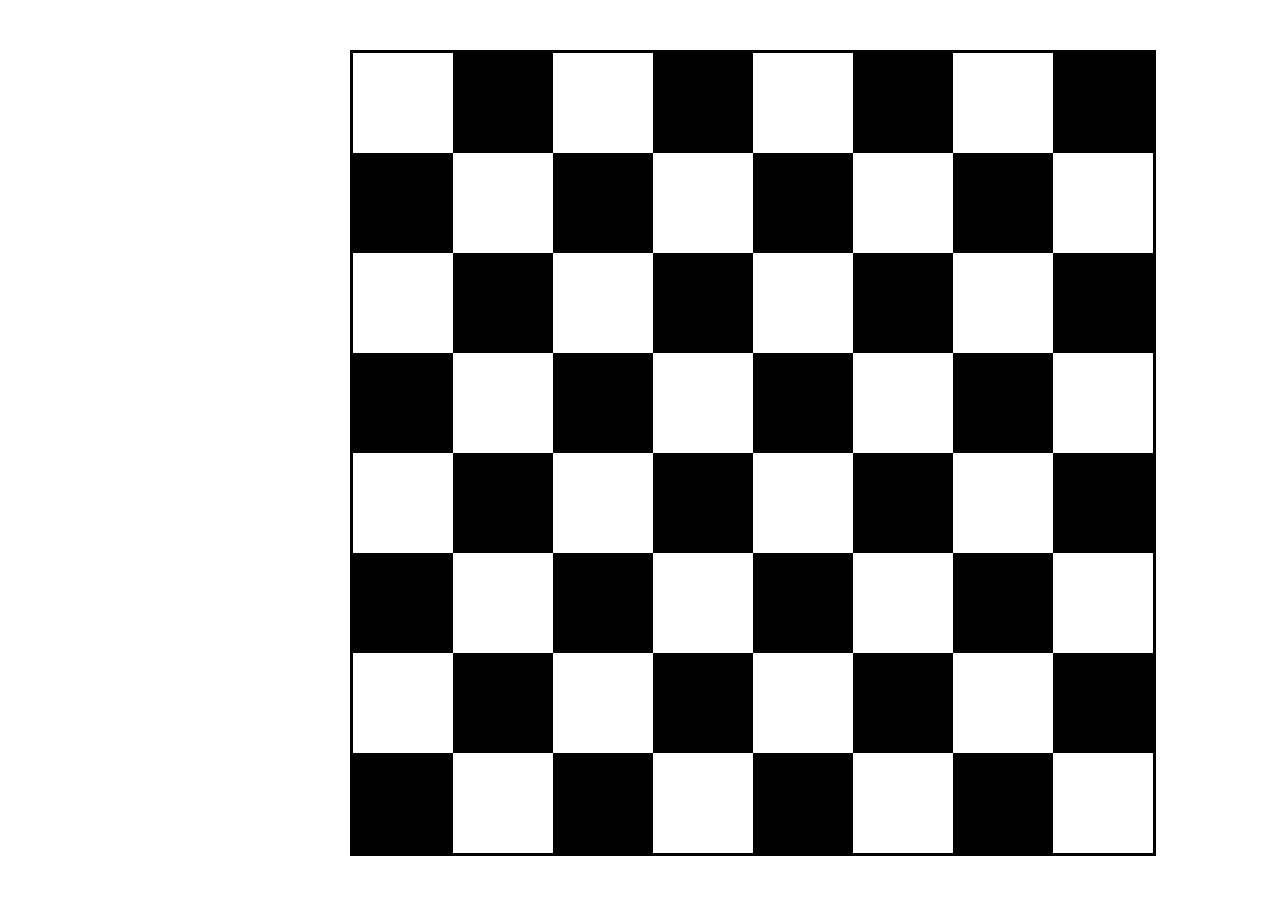
<file: chessbord/index3.html>
<!DOCTYPE html>
<html lang="en">
<head>
    <meta charset="UTF-8">
    <meta name="viewport" content="width=device-width, initial-scale=1.0">
    <title>CHESS BOARD</title>
    <link rel="stylesheet" href="https://cdnjs.cloudflare.com/ajax/libs/font-awesome/6.5.1/css/all.min.css" integrity="sha512-DTOQO9RWCH3ppGqcWaEA1BIZOC6xxalwEsw9c2QQeAIftl+Vegovlnee1c9QX4TctnWMn13TZye+giMm8e2LwA==" crossorigin="anonymous" referrerpolicy="no-referrer" />
    <style>
        body{
            height:800px;
            width:800px;
            margin-left:350px;
            margin-top: 50px;
            border: solid;
        }
        .black{
            background-color: black;
            height: 100px; 
            width: 100px;
            float: right;
            font-size:60px;
            color: white;
            box-sizing: border-box;
            padding: 20px;
        }
        .white{
            background-color: white;
            height: 100px;
            width: 100px;
            float:right;
            font-size:60px;
            text-align: center;
            color:black;
            box-sizing: border-box;
            padding: 20px;
        }
    </style>
</head>
<body>
    <div class="black fa-solid fa-chess-king"></div>
    <div class="white fa-solid fa-chess-knight"></div>
    <div class="black fa-solid fa-chess-rook"></div>
    <div class="white fa-solid fa-chess-pawn"></div>
    <div class="black fa-solid fa-chess"></div>
    <div class="white fa-solid fa-chess-rook"></div>
    <div class="black fa-solid fa-chess-knight"></div>
    <div class="white  fa-solid fa-chess-king"></div>

    <div class="white fa-solid fa-chess-pawn"></div>
    <div class="black fa-solid fa-chess-pawn"></div>
    <div class="white fa-solid fa-chess-pawn"></div>
    <div class="black fa-solid fa-chess-pawn"></div>
    <div class="white fa-solid fa-chess-pawn"></div>
    <div class="black fa-solid fa-chess-pawn"></div>
    <div class="white fa-solid fa-chess-pawn"></div>
    <div class="black fa-solid fa-chess-pawn"></div>

    <div class="black"></div>
    <div class="white"></div>
    <div class="black"></div>
    <div class="white"></div>
    <div class="black"></div>
    <div class="white"></div>
    <div class="black"></div>
    <div class="white"></div>

    <div class="white"></div>
    <div class="black"></div>
    <div class="white"></div>
    <div class="black"></div>
    <div class="white"></div>
    <div class="black"></div>
    <div class="white"></div>
    <div class="black"></div>

    <div class="black"></div>
    <div class="white"></div>
    <div class="black"></div>
    <div class="white"></div>
    <div class="black"></div>
    <div class="white"></div>
    <div class="black"></div>
    <div class="white"></div>

    <div class="white"></div>
    <div class="black"></div>
    <div class="white"></div>
    <div class="black"></div>
    <div class="white"></div>
    <div class="black"></div>
    <div class="white"></div>
    <div class="black"></div>

    <div class="black fa-solid fa-chess-pawn"></div>
    <div class="white fa-solid fa-chess-pawn"></div>
    <div class="black fa-solid fa-chess-pawn"></div>
    <div class="white fa-solid fa-chess-pawn"></div>
    <div class="black fa-solid fa-chess-pawn"></div>
    <div class="white fa-solid fa-chess-pawn"></div>
    <div class="black fa-solid fa-chess-pawn"></div>
    <div class="white fa-solid fa-chess-pawn"></div>

    <div class="white fa-solid fa-chess-king"></div>
    <div class="black fa-solid fa-chess-knight"></div>
    <div class="white fa-solid fa-chess-rook"></div>
    <div class="black fa-solid fa-chess-pawn"></div>
    <div class="white fa-solid fa-chess"></div>
    <div class="black fa-solid fa-chess-rook"></div>
    <div class="white fa-solid fa-chess-knight"></div>
    <div class="black fa-solid fa-chess-king"></div>
    
</body>
</html>
</file>
<file: flowerweb/style.css>
*
{
    padding: 0;
    margin: 0;
    box-sizing: border-box;
    border: none;
    text-decoration: none;

}
html{
    /* font-size: 62.5%; */
    scroll-behavior: smooth;
    scroll-padding-top: 6rem;
    overflow-x: hidden;
}
header{
    display: flex;
    z-index: 100;
    justify-content:space-between;
    align-items: center;
    font-size: 1.5rem;
    background-color:#fff;
    width: 100%;
    height: 4em;
   padding-top: 20px;
   color:black;
   font-weight: 300;
   position: fixed;
   top:0;
   right: 0;
   left: 0;
}
header .fla{
    font-size: 3rem;
    font-weight: 200;
    font-style: oblique;
    color:#6A1E55;
    border: 2px solid transparent;
    /* box-shadow: 0 0 10px #333; */
    padding: 2px 20px;
    cursor: pointer;
}
header .fla:hover{
    transform: translate(100px);
    background-color:#A64D79
}
span{
    color: #000B58;
}
header .navbar a{
    font-size: 1.6rem;
    padding: 15px;
    transition:2s ease;
    
}
header .navbar a:hover{
    transform:scale(100px);
     color:brown;
    
}
header .icons i{
    font-size: 1.8rem;
    padding: 5px;
    border:2px solid transparent;
    box-shadow: 0 0 25px #659287;
    
}
header .icons i:hover{
    transform: rotateX(180deg);
    color: brown;
}

/* media query */
@media(max-width:991px){
    html{
        font-size: 55%;
        
    }
    header{
        padding: 2rem;
    }
    section{
        padding: 2rem;
    }
    .home{
        background-position: left;
    }
}
@media(max-width:768px){
    header .navbar{
        position: absolute;
        top:100%;
        left: 0;
        right: 0;
        background: #eee;
        border-top: .1rem solid #333;
    }
    header .navbar a{
        margin: 1.5rem;
        padding: 1.5rem;
        background: #fff;
        border: 1rem solid #333;
        display: block;
    }
    .home .home-content h3{
        font-size: 5rem;
    }
    .home .home-content span{
        font-size: 2.5rem;
    }
}
@media(max-width:450px){
    html{
        font-size: 50%;
    }
        
    
}

section{
    padding: 2rem 9%;
}
.home{
    display: flex;
    align-items: center;
    min-height: 100vh;
    background: url("./img/finL.jpg");
    background-repeat: no-repeat;
    background-size: cover;
    background-position: center;
}
.home .home-content{
    max-width: 50rem;
}
.home .home-content h3{
    font-size: 5rem;
    font-weight: 200;
    color: #333;
}
.home .home-content span{
    font-size: 3.5rem;
    font-weight: 200;
    color:palevioletred
}
.home .home-content p{
    font-size: 1.5rem;
    font-weight: 200;
}
.btn{
    display: inline-block;
    margin-top: 1rem;
    border-radius: 5rem;
    font-size: 1.8rem;
    background:#333;
    color: white;
    padding: 10px;
    cursor: pointer;
}
.btn:hover{
    background-color: rgb(230, 22, 57);
}
.head{
    text-align: center;
    font-size: 4rem;
    color: #333;
   padding: 1rem;
    /* margin: 2rem 0; */
    background:white;
    width: 100%;
}
.head span{
    color: palevioletred;
}
.about .row{
    display: flex;
    justify-content:center;
    gap:2rem;
    /* flex-wrap: wrap; */
    padding: 2rem 0;
    padding-bottom: 3rem;
}
.about .row .video-contain{
    flex:1 1 40rem;
    position:relative;

}
.about .row .video-contain video{
    /* width:100%; */
    border: 2px solid #fff;
    border-radius: .5rem;
    box-shadow: 0 .5rem 1rem #000;
    height: 100%;
    object-fit: cover;

}
.about .row .video-contain h3{
    position:absolute;
    top:50%;
    transform: translateY(-50%);
    font-size: 3rem;
    color: #333;
    background-color: #fff;
    padding: 1rem 2rem;
    text-align: center;
}
.about .row .contain {
    margin-left:60px;

}
.about .row .contain h3{
    font-size: 2.5rem;
    color:#333;
    cursor: pointer;


}
.about .row .contain h3:hover{
    color: palevioletred;
}
.about .row .contain p{
    color: grey;
}
.icon-contain{
    background: #eee;
    display: flex;
    flex-wrap: wrap;
    gap:2rem;
    padding-top: 5rem;
    padding-bottom: 5rem;
    margin-left: 10px;
}
.icon-contain .icons{
    background-color: #fff;
    border:2px solid rgb(39, 32, 32);
    padding: 1rem;
    width: 22%;
    height: 300px;
    /* text-align: center;
    display: flex;
    align-items: center;
      flex: 1 1 25rem; */
}
.icon-contain .icons img{
    height: 200px;
    width: 200px;
}
.icon-contain .icons .info{
    font-size: 1rem;
    background: #eee
}

.Product-class .box-content{
    display: flex;
    flex-wrap: wrap;
    gap:2rem;
    /* height: 300px;
    width: 200px;
     */
}
.Product-class .box-content .box{
    /* flex: 1 1 30rem; */
    box-shadow: 0 .5rem 1.5rem #333;
    border-radius: .5rem;
    border: .1rem solid #333;
    position: relative;
    height: 270px;
    width: 250px;
    margin-left: 15px;
    
}


.box-content .box img{
    height: 200px;
    width: 200px;
}
.Product-class .box-content .box .discount{
    position: absolute;
    /* top:1rem;
    left:1rem; */
    font-size: 1.5rem;
    color:palevioletred;
    background-color: #333;
    /* padding: 7rem 1rem; */
}
.Product-class .box-content .box .iamge{
    position: relative;
    text-align: center;
    overflow: hidden;
    padding-top: 2rem;
    background-position: center;
}
.Product-class .box-content .box .iamge img{
    height: 25rm;
}


.Product-class .box-content .box .icon{
    display: flex;
    justify-content: space-between;
    font-size: 1.2rem;
    background-color:palevioletred;
    color: #fff;
}
.Product-class .box-content .box .icon .fa-cart-shopping{
    border-left: .1rem solid #333;
    border-right: .1rem solid #333;
    width: 100%;
}

.Product-class .box-content .box .icon :hover{
    background-color: #000B58;
}
.review .cont-review{
    display: flex;
    /* flex-wrap: wrap; */
    gap:1.5rem;
    align-items: center;
}
.review .cont-review .box{
    flex:1 1 30rem;
    box-shadow: 0 .5rem 1.5rem #333;
    border-radius: .5rem;
    padding: 3rem 2rem;
    position: relative;
    height: 30%;
    width: 30%;
}
.review .cont-review .box .starts i{
    font-size: 1.5rem;
    color: palevioletred;
}
.review .cont-review .box p{

    font-size: 1.2rem;
    color:#333;
    line-height: 1.5rem;
    padding-top: 2rem;
}
.review .cont-review .box .user{
    display: flex;
    align-items: center;
    padding-top: 2rem;
}
.review .cont-review .box .user img{
    height:10rem;
    width: 10rem;
    border-radius: 50%;
    object-fit: cover;
    margin-right: 1rem;
}
.review .cont-review .box .user h3{
    font-size: 2.5rem;
    padding-left: 1rem;
}
.review .cont-review .box .user span{
    font-size: 1.5rem;
    color: palevioletred;
    padding-left: 1rem;
}
.contact .row{
    display: flex;
    /* flex-wrap: wrap; */
    gap:1.5rem;
    /* background-color: antiquewhite; */
}
.contact .row form{
    flex: 1 1 40rem;
    padding: 2rem 2.5rem;
    box-shadow: 0 .5rem 1.5rem #333;
    border: .1rem solid black;
    background-color: #fff;
    border-radius: .5rem;
   

}
.contact .row  .iamge{
    flex: 1 1 40rem;
    
}
.contact .row .image .starts{
    font-size: 3rem;
    color: palevioletred;
    /* display: flex;
    justify-content:space-around; */
    padding-left: 230px;
    gap:10rem;
}
.contact .row .iamge img{
    width:50%;
    border: .1rem solid #659287;
    border-radius: .5rem;
    
}
.contact .row form .box{
    padding: .8rem;
    font-size: 1.2rem;
    color:#333 ;
    text-transform: none;
    border: .1rem solid #659287;
    border-radius: .5rem;
    margin: .7rem 0;
    
}
.contact .row form .box:focus{
        border-color: palevioletred;
}
.contact .row form textarea{
    height: 6rem;
    resize: none;
}

.fotter .box-bner{
    display: flex;
    flex-wrap: wrap;
    justify-content: space-evenly;
    background-color: #333;
    color: white;
    padding-bottom:3rem;
}
.fotter .box-bner .box{
    line-height:2rem;
    float: 1 1 25rem;
    padding-top: 10px;

}
.fotter .box-bner .box a{
    display: block;
    color: palevioletred;
    font-size: 1.3rem;
    
}
.fotter .box-bner .box .head2{
    font-size: 1.5rem;
    font-weight: 400;
}
.fotter .credit{
    padding: 3rem 3rem;
    font-size: 2rem;
    background-color:#659287;
    text-align: center;
    color: #eee;
}
.fotter .credit .fa-solid{
    color:palevioletred
}
span{
    color: #6A1E55;
}
.fotter .credit .icon2 i{
    margin-top: 10px;
    padding-left: 1rem;
    font-size: 2.5rem;

}
.fotter .credit .icon2 i:hover{
    transform: scale(1.7);
    color: palevioletred;
}
.fotter .credit .h3 {
    color: #000;
}
.fotter .credit .h3 .fa-solid{
    color:#eee;
    font-size: 3rem;
}
.fotter .credit .h3 .fa-solid:hover{
    transform: scale(1.7);
    color: palevioletred;
}
</file>
<file: bookweb/book/style.css>
*
{
    padding: 0;
    margin: 0;
    box-sizing: border-box;
}
section{
    height: 100vh;
    width:100%;
    background-image: url("../image/bg.png");
    background-size: cover;
    background-position: center;

}
 section  nav{
    display: flex;
    justify-content:space-evenly;
    /* background-color:#F4F6FF ; */
    height: 12vh;
    width: 100%;
    font-size: 1.5rem;
    box-shadow: 0 0 10px #089da1;
    background: #fff;
    position: fixed;
    left: 0;
    right: 0;
    top:0;
    z-index: 100;
}
 section nav .logo img{
    height:9vh ;
    padding-left: 2rem;
    margin-top: 1rem;
    width: 100%;
    cursor: pointer;  
   position: relative;
   right: 190px;
}
section nav .links {
    font-size: 1.3rem;
    display: inline-block;
   padding: 0 10px;
   margin-top:29px;
}
section nav .links a{
    text-decoration: none;
    color: #333;
    padding-left: 30px;
    
}
section nav .links a:hover{
    transform: scale(1.1);
    color: #089da1 ;
}
section nav .icons i{
    margin-top: 25px;
    padding-left: .5rem;
    font-size: 2rem;
    
}
section nav .icons i:hover{
    color: #089da1;
    cursor: pointer;
}
section .main{
    margin-top: 100px;
    display: flex;
    align-items: center;
    justify-content: space-around;
    position: relative;
}
section .main h1{
    position: relative;
    font-size: 3rem;
    left: 100px;
    /* top:80px; */
    
}
section .main span{
    color: #089da1;
}
section .main p{
    font-size: 1.3rem;
    font-weight: 300;
    line-height: 22px;
    position: relative;
    text-align: justify;
    left: 20px;
    width: 650px;
    top:30px;
}
section .main .main-btn{
    position: relative;
    top:70px;
    left:30%;
    font-size: 2.5rem;
    text-decoration: none;
    /* box-shadow: 0 0 10px #333; */
    color: #fff;
    background-color: #089da1;
    /* border-radius: 50%; */
}
section .main .main-btn:hover{
    box-shadow: 0 0 20px #333;
}
section .main .main-img{
    margin-top: 50px;
}

.services{
    width:100%;
    height: auto;
    margin: 35px 0;
    margin-bottom: 300px;
}
.services .service-box{
    width: 95%;
    margin: 0 auto;
    display: flex;
    align-items: center;
    justify-content:space-around;
}
.services .service-box .service-cart{
    text-align: center;
    width: 23%;
    height: auto;
    box-shadow: 0 0 10px #089da1;
    padding: 15px 10px;
}
.services .service-box .service-cart i{
    color: #089da1;
    font-size: 3rem;
    margin-bottom: 10px;
    cursor: pointer;
}
.services .service-box .service-cart i:hover{
    transform: scaleX(1.6);
}
.about{
    width: 100%;
    height: auto;
    padding: 50px;
    display: flex;
    margin-top: 20px;
    align-items: center;
    justify-content: space-around;
}
.about .about-img img{
   width:700px;

}
.about .about-cont h3{
    color: #089da1;
    font-size: 4rem;
    margin-bottom: 30px;
    text-align: center;
    font-weight: 100;
}
.about .about-cont p{
    color: #333;
    font-size: 1.3rem;
    text-align: center;
   
}
.about .about-cont .about-btn{
    position: relative;
    left: 250px;
    font-size: 2.5rem;
    top:20px;
    text-decoration: none;
    background-color: #089da1;
    color: #fff;
    /* box-shadow: 0 0 10px #333; */
    cursor: pointer;
}
.about .about-cont .about-btn:hover{
    box-shadow: 0 0 20px #333;
}


.feature-book
{
    height: 100vh;
    width: 100%;
    padding: 70px 0;
}
.feature-book h1{
   
    text-align: center;
    font-size: 3rem;
   padding-bottom: 20px;
    
}
.feature-book .feature-book-box{
    
    width: 95%;
    height: 60vh;
    margin: 0 auto;
    display: grid;
    grid-template-columns: 1fr 1fr  1fr 1fr 1fr 1fr 1fr 1fr 1fr 1fr 1fr 1fr 1fr 1fr 1fr;
    overflow: hidden;
    overflow-x: scroll;

}
.feature-book .feature-book-box .feature-book-card{
    width: 250px;
    height: 420px;
    text-align: center;
    padding: 5px;
    border: 1px solid #919191;
    margin: auto 20px;
}
.feature-book .feature-book-box .feature-book-card:hover{
    box-shadow: 0 0 5px #089da1;
}
.feature-book .feature-book-box .feature-book-card .feature-book-img img{
    width: 150px;
}
.feature-book .feature-book-box .feature-book-card .book-tag h2{
    font-size: 1.5rem;
   
    padding: .5rem;
   
   
}
.feature-book .feature-book-box .feature-book-card .book-tag .writer{
    font-size: 2rem;
    font-weight: bolder;
    color: #919191;
}
.feature-book .feature-book-box .feature-book-card .book-tag .cat{
    color: #089da1;
    margin-top: 8px;
    font-size: 1rem;
}
.feature-book .feature-book-box .feature-book-card .book-tag .price{
    color: #333;
    margin-top: 5px;
    font-size: 1.2rem;
}
.feature-book .feature-book-box .feature-book-card .book-tag a{
    font-size: 1.5rem;
    text-decoration: none;
    box-shadow: 0 0 5px #000;
    color:#919191;
    
}

::-webkit-scrollbar{
    width: 10px;
    height: 5px;
}

::-webkit-scrollbar-track{
    box-shadow: inset 0 0 8px rgba(0,0,0,0.2);
}

::-webkit-scrollbar-thumb{
    background: #089da1;
    border-radius: 10px;
}
.new-arrival{
    height: 100vh;
    width: 100%;
    padding: 70px 0;
}
.new-arrival h1{
    font-size: 2.5rem;
    text-align: center;
    margin-bottom: 20px;

}
.new-arrival .new-arrival-box{
        width: 95%;
        height: 60vh;
        margin: 0 auto;
        display: grid;
        grid-template-columns: 1fr 1fr  1fr 1fr 1fr ;
        grid-gap: 25px 0;
        /* overflow: hidden;
        overflow-x: scroll; */

}
.new-arrival .new-arrival-box .new-arrival-card{
    width: 250px;
    height: 360px;
    text-align: center;
    padding: 5px;
    border: 1px solid #919191;
    margin: auto 20px;
}
.new-arrival .new-arrival-box .new-arrival-card:hover{
    box-shadow: 0 0 10px #089da1;
}
.new-arrival .new-arrival-box .new-arrival-card .arrival-img img{
    width:130px;

}
.new-arrival .new-arrival-box .new-arrival-card .new-tag p{
    font-size: 1.9rem;
    margin-top: 10px;
    font-weight: bolder;
}
.new-arrival .new-arrival-box .new-arrival-card .new-tag .arrival-icon i{
    font-size: 1.3rem;
    margin-top: 10px;
    color: #089da1;
} 
.new-arrival .new-arrival-box .new-arrival-card .new-tag .arrval-btn {
    font-size: 1.6rem;
    position: relative;
    top:15px;
    text-decoration: none;
    box-shadow: 0 0 10px #333;
}

.Reviews{
    width: 100%;
    height: auto;
    position: relative;
    top:200px;
}
.Reviews h1{
    text-align: center;
    font-size: 2.5rem;
    margin-top: 20px;
}
.Reviews .Review-box{
    width: 95%;
    height: 50vh;
    margin: 15px auto;
    display: flex;
    align-items: center;
    justify-content: center;
}
.Reviews .Review-box .review-card{
    width: 400px;
    height: 300px;
    box-shadow: 0 0 10px #089da1;
    padding: 15px;
    margin: 0 12px;
}
.Reviews .Review-box .review-card i{
    float: right;
    font-size: 3rem;
    position: relative;
    bottom: 20px;
    color: #eaeaea;
}
.Reviews .Review-box .review-card .card-top img{
    width: 30%;
    border-radius: 50%;
    margin-bottom: 10px;
}
.Reviews .Review-box .review-card .cart{
    margin: 10px 0 10px 0;
    text-align: justify;
    line-height: 20px;
}
.Reviews .Review-box .review-card .revire-icon i{
    font-size: 1.8rem;
    position: relative;
    float: left;
    color: #089da1;
    margin-top: 18px;
} 
.banner{
    position: relative;
    top:200px;
    width: 100%;
    height: 60vh;
    background-image: url("../image/banner.jpg");
    background-size: cover;
    background-position: center;
}
.banner .banner-btn{
    position: relative;
    font-size: 2.5rem;
    top: 280px;
    /* padding: 8px 20px; */
    left: 200px;
    text-decoration: none;
    box-shadow: 0 0 10px #919191;
    color: #fff;
    background-color:#089da1;

}

.blog{
    width: 100%;
    height: 90vh;
    position: relative;
    top: 240px;
   
}
.blog h1{
    margin-top: 10px;
    position: relative;
    bottom: 0px;
    text-align: center;
    font-size: 3rem;

}
.blog .blog-boz{
    width:95%;
    height: 80vh;
    display: flex;
    justify-content: space-around;
    align-items: center;
    border: 1 px solid #333;
    
}
.blog .blog-boz .blog-cart{
    width: 25%;
    border: 1px solid #333;
    
}
.blog .blog-boz .blog-cart .blog-img img{
   height: 200px;
   width: 300px;
   /* padding: 10px 10px; */
   object-fit: cover;
   object-position: center;

}
.blog .blog-boz .blog-cart .blog-tag {
    padding: 20px;
}
.blog .blog-boz .blog-cart .blog-tag h2{
    font-size: 2rem;
    color: #089da1;
    margin-bottom: 10px;
}
.blog .blog-boz .blog-cart .blog-tag p{
    color: #333;
}
.blog .blog-boz .blog-cart .blog-tag .blog-icon{
    font-size: 2rem;
    margin-top: 10px;
    color: #089da1;
}

footer
{
    width: 100%;
    background-color: #919191;
    position: relative;
    top:250px;
    
}
footer .main-foot{
    display: flex;
    width: 100%;
    justify-content: space-around;
    align-items: center;
}
footer .main-foot .tag{
    margin: 10px 0;
}
footer .main-foot .tag img{
    width:100px;
    height: 100px;
}
footer .main-foot .tag p{
    width: 200px;
}
footer .main-foot .tag h1{
    font-size: 25px;
    margin: 25px 0;
    color: #000;
}
footer .main-foot .tag a{
    display: block;
    color: #000;
    margin: 10px 0;
    text-decoration: none;
}
footer .main-foot .tag .social-links i{
    margin: 0 5px;
    font-size: 2rem;
    
}
footer .main-foot .tag .social-links i:hover{
    color: #089da1;
}
footer .main-foot .tag .serch-bat{
    margin: 0 5px;
}
footer .para{
    text-align: center;
    font-size:2.5rem ;
}
footer .span2{
    color: #fff;
    font-weight: bolder;
}
</file>
